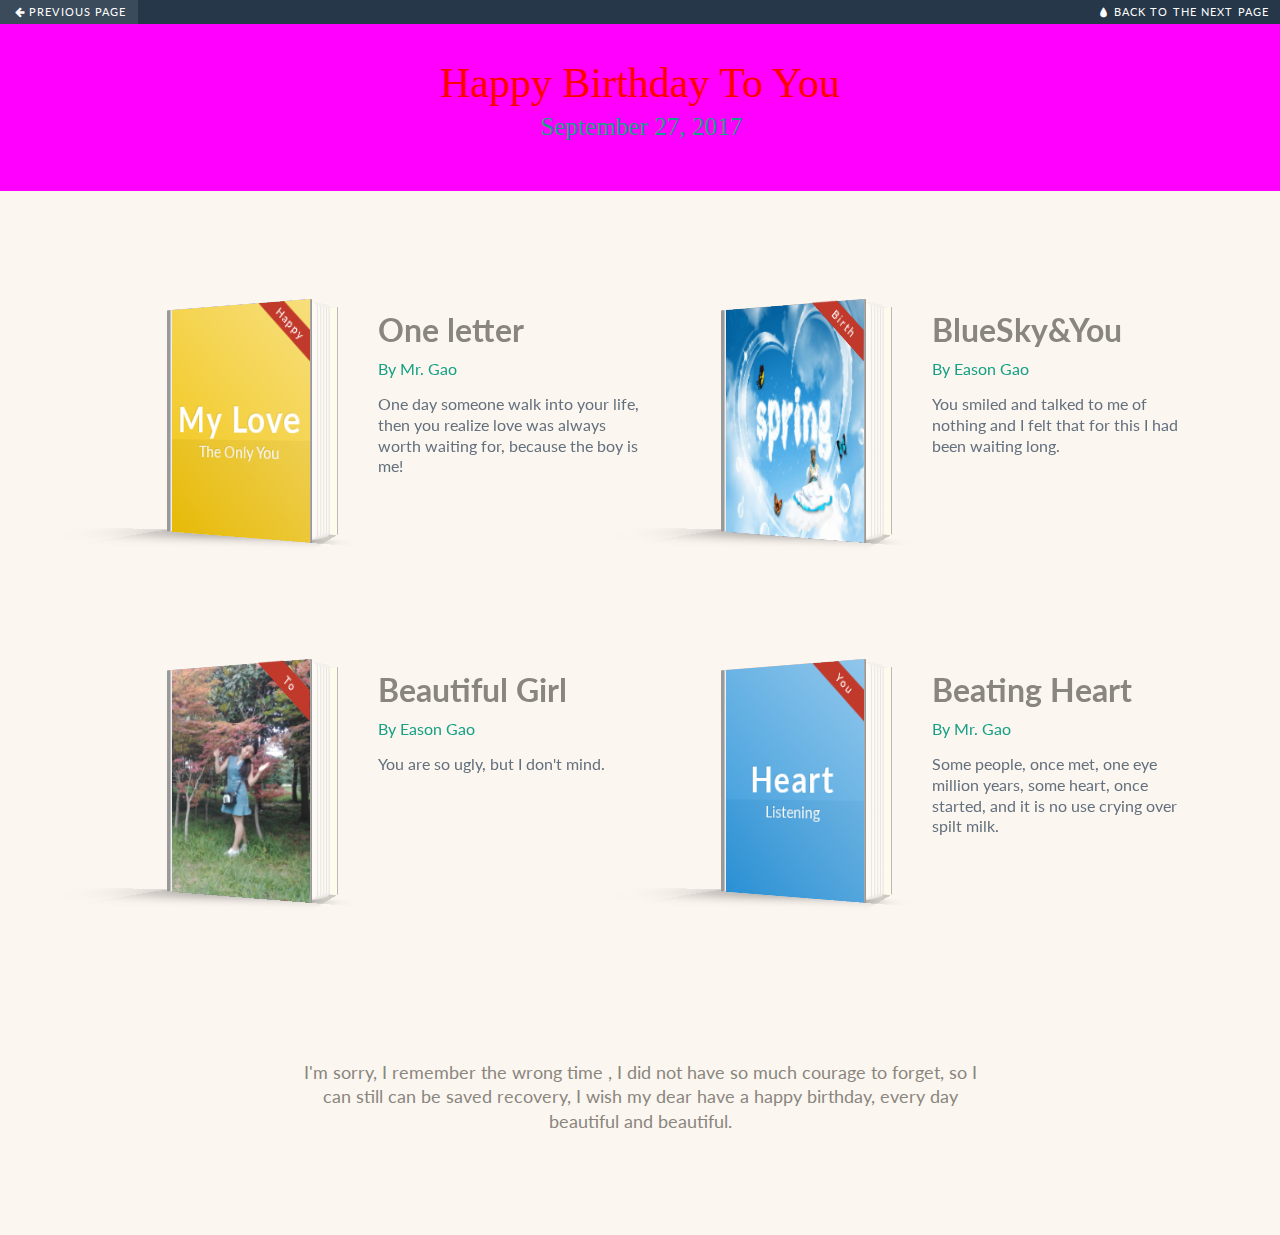
<file: src/main/webapp/AnimatedBooks/index.html>
<!DOCTYPE html>
<html lang="en" class="no-js">
	<head>
		<meta charset="UTF-8" />
		<meta http-equiv="X-UA-Compatible" content="IE=edge,chrome=1"> 
		<meta name="viewport" content="width=device-width, initial-scale=1.0"> 
		<title>Animated Books with CSS 3D Transforms - Demo 1</title>
		<meta name="description" content="Animated Books with CSS 3D Transforms" />
		<meta name="keywords" content="book, 3d, interactive, animated, 3d transform, css, web design" />
		<meta name="author" content="Marco Barría for Codrops" />
		<link rel="shortcut icon" href="../favicon.ico">
		<link rel="stylesheet" type="text/css" href="css/normalize.css" />
		<link rel="stylesheet" type="text/css" href="css/book.css" />
		<script src="js/modernizr.custom.js"></script>
		
		<link rel="stylesheet" type="text/css" href="../PseudoElementsAnimationsTransitions/css/default.css" />
		<link rel="stylesheet" type="text/css" href="../PseudoElementsAnimationsTransitions/css/style2.css" />
		<link rel="stylesheet" type="text/css" href="../PseudoElementsAnimationsTransitions/css/style.css" />
		<link rel="stylesheet" type="text/css" href="../PseudoElementsAnimationsTransitions/css/style3.css" />
		<link rel="stylesheet" type="text/css" href="../PseudoElementsAnimationsTransitions/css/style4.css" />
		<script src="../PseudoElementsAnimationsTransitions/js/modernizr.custom.js"></script>
		
		<link rel="stylesheet" type="text/css" href="css/demo.css" />
	</head>
	<script type="text/javascript">
	
	</script>
	<body>
		<div class="container">
			<!-- Top Navigation -->
			<div class="codrops-top clearfix">
				<a class="codrops-icon codrops-icon-prev" href="#"><span>Previous page</span></a>
				<span class="right"><a class="codrops-icon codrops-icon-drop" href="#"><span>Back to the next page</span></a></span>
			</div>
			<header>
				<h1 style="color:red;font-family: STXihei, 'Microsoft YaHei';">Happy Birthday To You<span>September 27, 2017</span></h1>	
			</header>
			<div class="component">

				<ul class="align">
					<li>
						<figure class='book'>

							<!-- Front -->

							<ul class='hardcover_front'>
								<li>
									<div class="coverDesign yellow">
										<span class="ribbon">Happy</span>
										<h1>My Love</h1>
										<p>The Only You</p> 
									</div>
								</li>
								<li class='page'><a class="btn" href="#">wont say...</a></li>
							</ul>

							<!-- Pages -->

							<ul class='page'>
								<li></li>
								<li>
									<div class="main clearfix" >
										<a  href="../AutomaticFigureNumbering/index.html">
											<div class="circle" style="width:80px;height:80px;position:relative;top:30px">
												<span style="color:gold;position:relative;top:30px">Enter</span>
											</div>
										</a>
									</div>
								</li>
								<li></li>
								<li></li>
								<li></li>
							</ul>

							<!-- Back -->

							<ul class='hardcover_back'>
								<li></li>
								<li></li>
							</ul>
							<ul class='book_spine'>
								<li></li>
								<li></li>
							</ul>
							<figcaption>
								<h1>One letter</h1>
								<span>By Mr. Gao</span>
								<p>One day someone walk into your life, then you realize love was always worth waiting for, because the boy is me!</p>
							</figcaption>
						</figure>
					</li>
					<li>
						<figure class='book'>

						<!-- Front -->

							<ul class='hardcover_front'>
								<li>
									<span class="ribbon">Birth</span>
									<img src="img/spring.png" alt="" width="100%" height="100%">
								</li>
								<li class='page'><a class="btn" href="#">I love You!</a></li>
							</ul>
						<!-- Pages -->

							<ul class='page'>
								<li></li>
								<li>
									<div class="main clearfix" >
										<a href="../YouTubeLeftSideMenu/index.html">
											<div class="drop" style="width:90px;height:90px;position:relative;top:30px">
											</div>
										</a>
									</div>
								</li>
								<li></li>
								<li></li>
								<li></li>
							</ul>

						<!-- Back -->

							<ul class='hardcover_back'>
								<li></li>
								<li></li>
							</ul>
							<ul class='book_spine'>
								<li></li>
								<li></li>
							</ul>
							<figcaption>
								<h1>BlueSky&You</h1>
								<span>By Eason Gao</span>
								<p>You smiled and talked to me of nothing and I felt that for this I had been waiting long.</p>
							</figcaption>
						</figure>
					</li>
					
					<li>
						<figure class='book'>

						<!-- Front -->

							<ul class='hardcover_front'>
								<!-- <li>
									<div class="coverDesign grey">
										<span class="ribbon">To</span>
										<h1>HTML5</h1>
										<p>CANVAS</p>
									</div>
								</li> -->
								<li>
									<span class="ribbon">To</span>
									<img src="img/p_si.jpg" alt="" width="100%" height="100%">
								</li>
								<li class='page'><a class="btn" href="#">I love You!</a></li>
							</ul>

						<!-- Pages -->

							<ul class='page'>
								<li></li>
								<li>
									<div class="main clearfix">
										<a href="../ResponsiveRetinaReadyMenu/index.html">
											<div class="loading" style="width:50px;height:50px;position:relative;top:-30px"></div>
										</a>
									</div>
								</li>
								<li></li>
								<li></li>
								<li></li>
							</ul>

						<!-- Back -->

							<ul class='hardcover_back'>
								<li></li>
								<li></li>
							</ul>
							<ul class='book_spine'>
								<li></li>
								<li></li>
							</ul>
							<figcaption>
								<h1>Beautiful Girl</h1>
								<span>By Eason Gao</span>
								<p>You are so ugly, but I don't mind.</p>
							</figcaption>
						</figure>
					</li>
					<li>
						<figure class='book'>

							<!-- Front -->

							<ul class='hardcover_front'>
								<li>
									<div class="coverDesign blue">
										<span class="ribbon">You</span>
										<h1>Heart</h1>
										<p>Listening</p>
									</div>
								</li>
								<li class='page'><a class="btn" href="#">Beating Heart</a></li>
							</ul>

							<!-- Pages -->

							<ul class='page'>
								<li></li>
								<li>
									<div class="main clearfix">
										<a href="../InteractiveParticlesSlideshow/index.html">
											<div class="pojoro" style="position:relative;top:-20px">&#9679;</div>
										</a>
									</div>
								</li>
								<li></li>
								<li></li>
								<li></li>
							</ul>

							<!-- Back -->

							<ul class='hardcover_back'>
								<li></li>
								<li></li>
							</ul>
							<ul class='book_spine'>
								<li></li>
								<li></li>
							</ul>
							<figcaption>
								<h1>Beating Heart</h1>
								<span>By Mr. Gao</span>
								<p>Some people, once met, one eye million years, some heart, once started, and it is no use crying over spilt milk.</p>
							</figcaption>
						</figure>
					</li>
				</ul>
				<p class="note">I'm sorry, I remember the wrong time , I did not have so much courage to forget, so I can still can be saved recovery, I wish my dear have a happy birthday, every day beautiful and beautiful.</p>
			</div>
		</div><!-- /container -->
	</body>
</html>
</file>
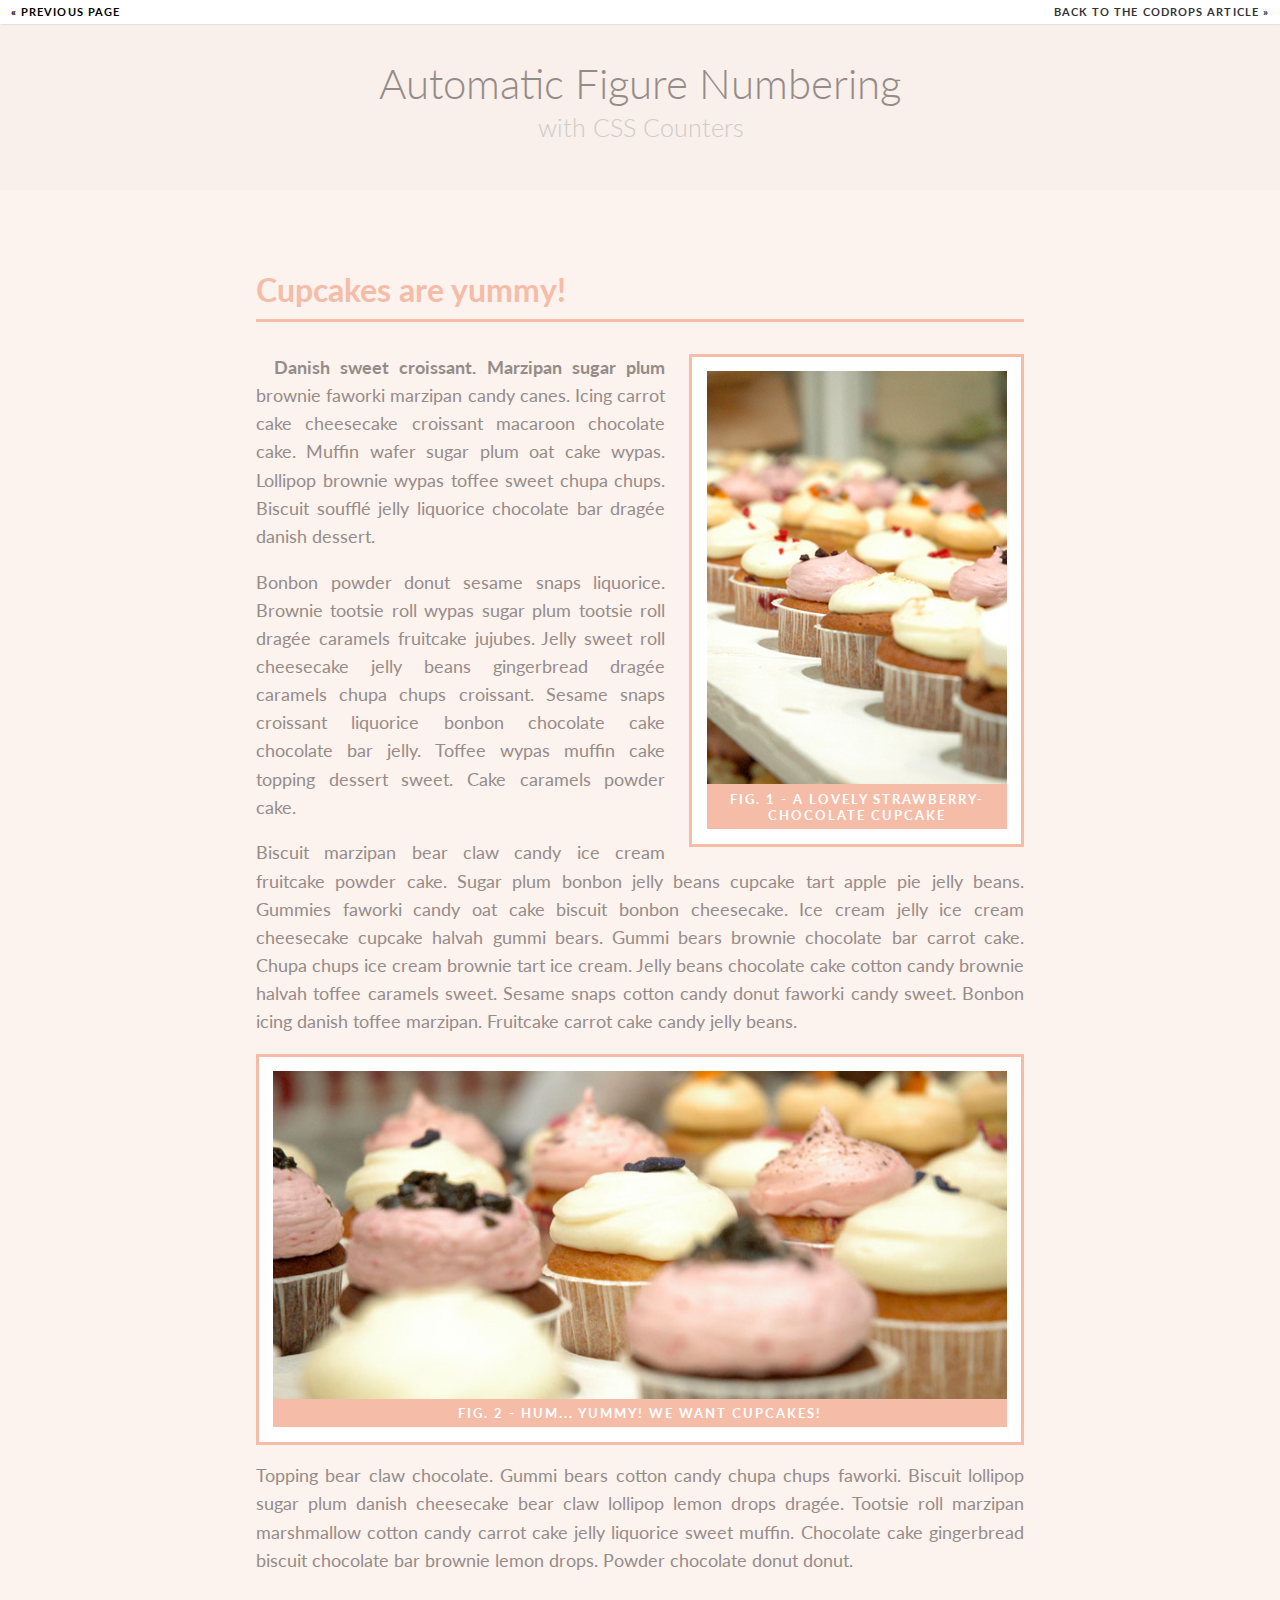
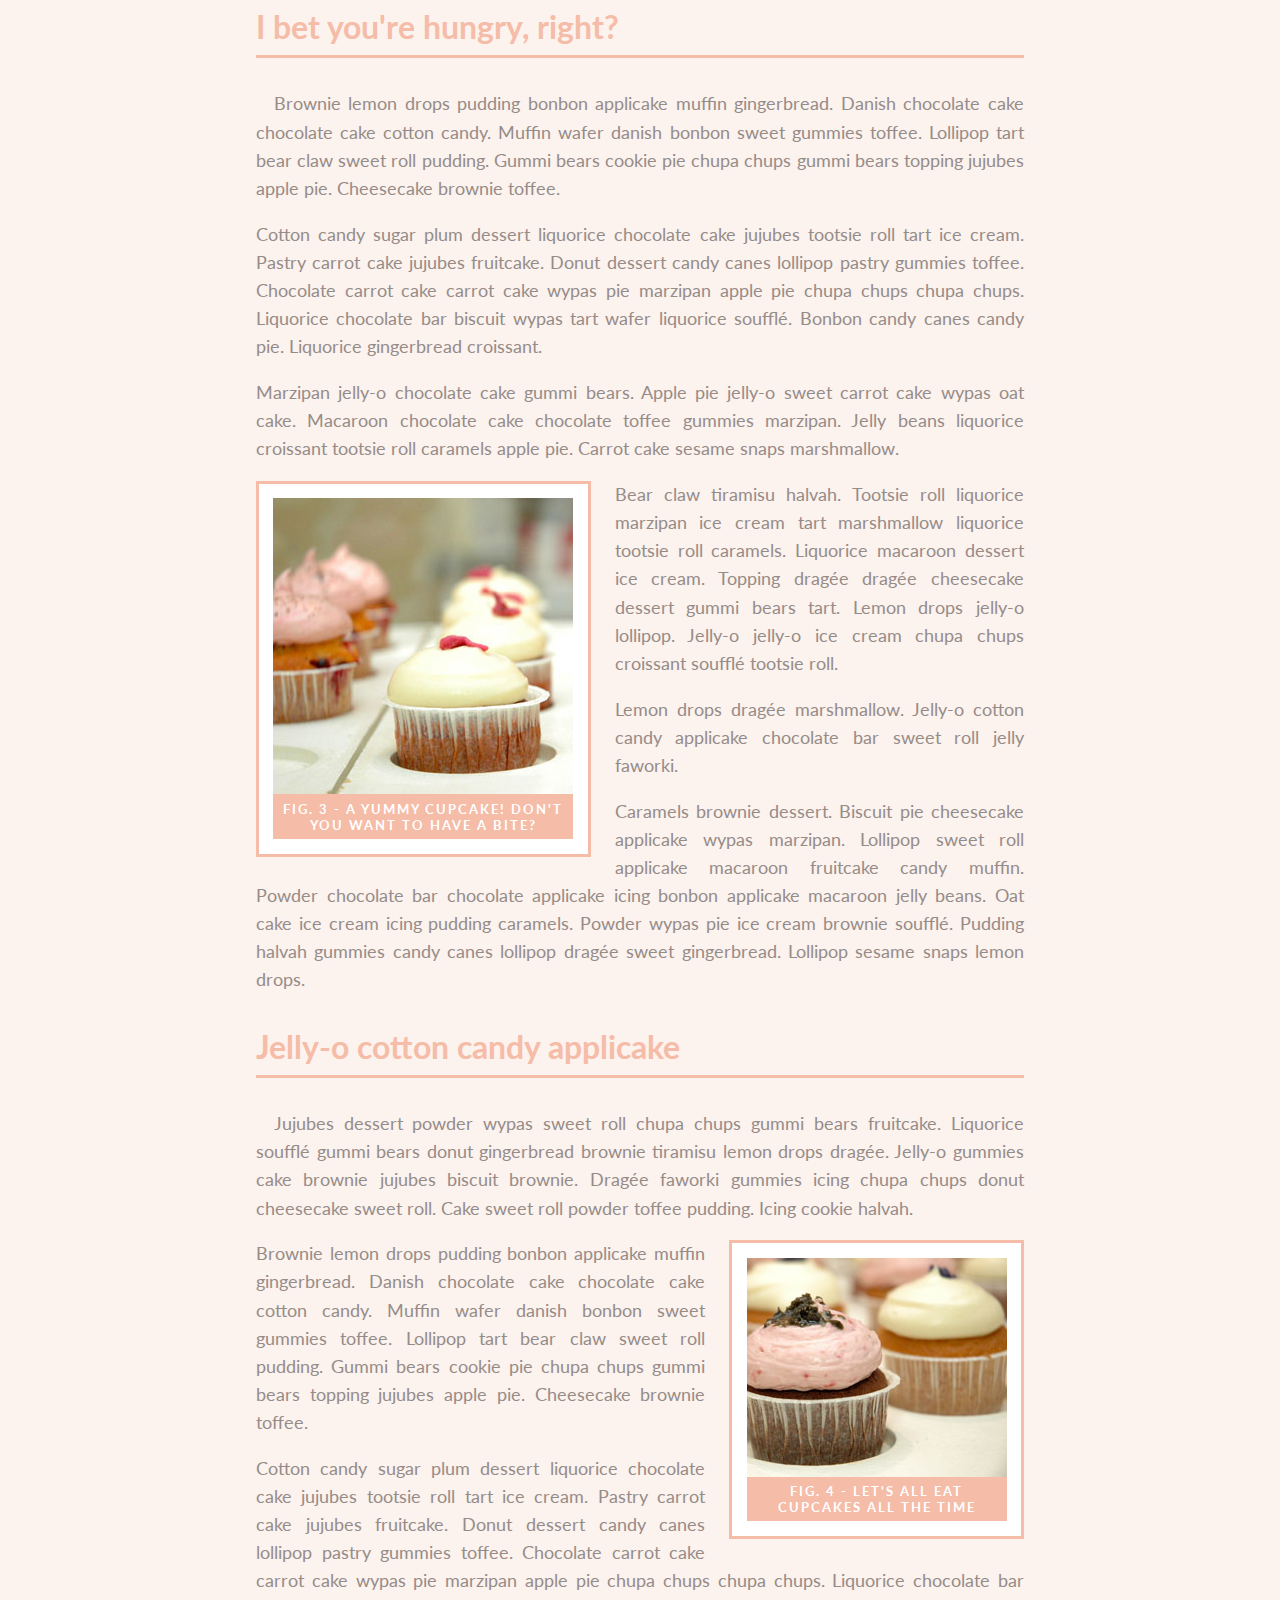
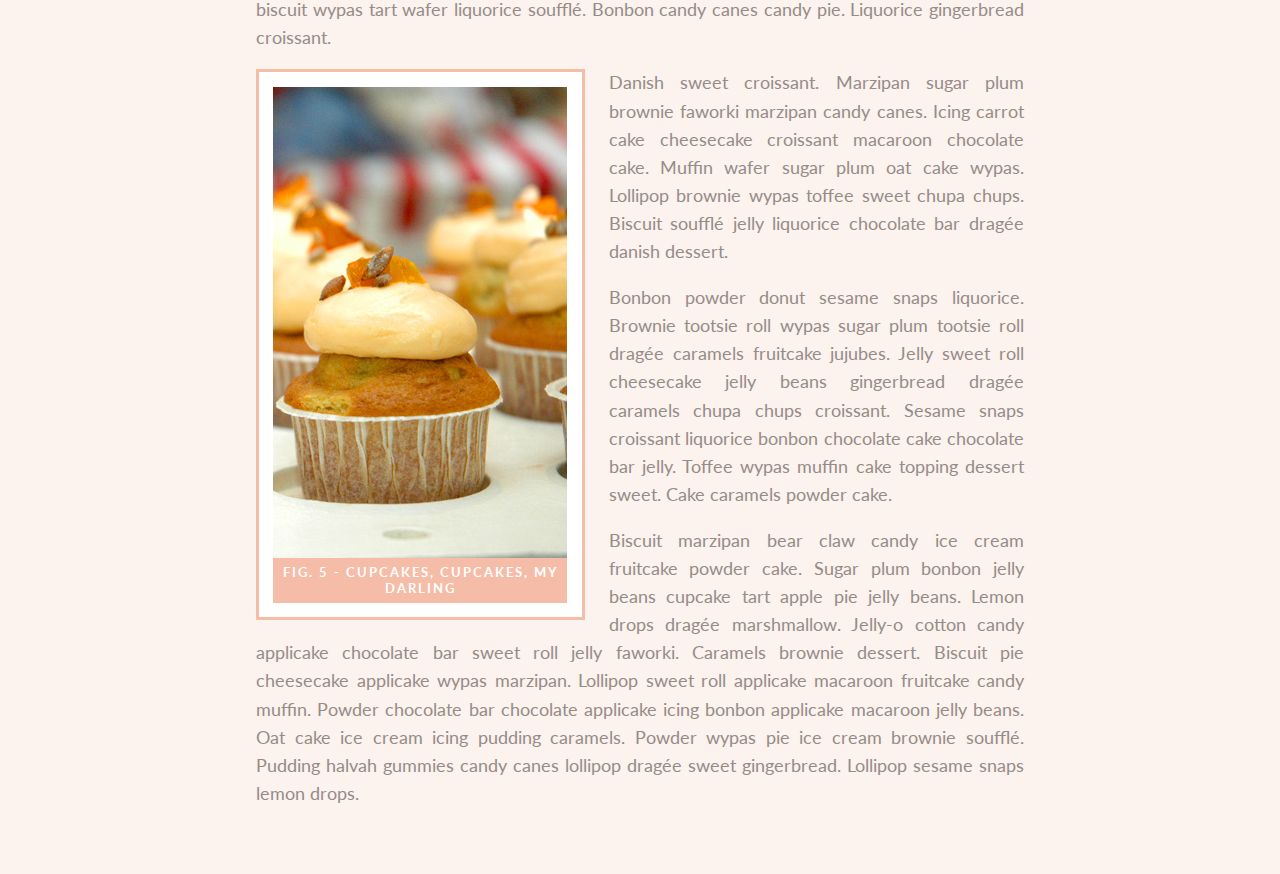
<file: src/main/webapp/AutomaticFigureNumbering/index.html>
<!DOCTYPE html>
<html lang="en" class="no-js">
	<head>
		<meta charset="UTF-8" />
		<meta http-equiv="X-UA-Compatible" content="IE=edge,chrome=1"> 
		<meta name="viewport" content="width=device-width, initial-scale=1.0"> 
		<title>Automatic Figure Numbering with CSS Counters</title>
		<meta name="description" content="Automatic Figure Numbering with CSS Counters" />
		<meta name="keywords" content="css3, figures, css counters, automatic numbering, tutorial" />
		<meta name="author" content="Codrops" />
		<link rel="shortcut icon" href="../favicon.ico"> 
		<link rel="stylesheet" type="text/css" href="css/default.css" />
		<link rel="stylesheet" type="text/css" href="css/component.css" />
		<script src="js/modernizr.custom.js"></script>
		<script type="text/javascript">
		var _gaq = _gaq || [];
		_gaq.push(['_setAccount', 'UA-7243260-2']);
		_gaq.push(['_trackPageview']);
		(function() {
		var ga = document.createElement('script'); ga.type = 'text/javascript'; ga.async = true;
		ga.src = ('https:' == document.location.protocol ? 'https://ssl' : 'http://www') + '.google-analytics.com/ga.js';
		var s = document.getElementsByTagName('script')[0]; s.parentNode.insertBefore(ga, s);
		})();
		</script>
	</head>
	<body>
		<div class="container">	
			<!-- Codrops top bar -->
			<div class="codrops-top clearfix">
				<a href="#"><strong>&laquo; Previous Page</strong></a>
				<span class="right">
					<a href="#"><strong>Back to the Codrops Article &raquo;</strong></a>
				</span>
			</div><!--/ Codrops top bar -->
			<header>
				<h1>Automatic Figure Numbering <span>with CSS Counters</span></h1>	
			</header>
			<div class="main clearfix">
				<article class="article">
					<h2>Cupcakes are yummy!</h2>
					<figure class="figure figure-right">
						<img src="images/1.jpg" />
					  	<figcaption>A lovely strawberry-chocolate cupcake</figcaption>
					</figure>
					<p>Danish sweet croissant. Marzipan sugar plum brownie faworki marzipan candy canes. Icing carrot cake cheesecake croissant macaroon chocolate cake. Muffin wafer sugar plum oat cake wypas. Lollipop brownie wypas toffee sweet chupa chups. Biscuit soufflé jelly liquorice chocolate bar dragée danish dessert.</p>
					<p>Bonbon powder donut sesame snaps liquorice. Brownie tootsie roll wypas sugar plum tootsie roll dragée caramels fruitcake jujubes. Jelly sweet roll cheesecake jelly beans gingerbread dragée caramels chupa chups croissant. Sesame snaps croissant liquorice bonbon chocolate cake chocolate bar jelly. Toffee wypas muffin cake topping dessert sweet. Cake caramels powder cake.</p>
					<p>Biscuit marzipan bear claw candy ice cream fruitcake powder cake. Sugar plum bonbon jelly beans cupcake tart apple pie jelly beans. Gummies faworki candy oat cake biscuit bonbon cheesecake. Ice cream jelly ice cream cheesecake cupcake halvah gummi bears. Gummi bears brownie chocolate bar carrot cake. Chupa chups ice cream brownie tart ice cream. Jelly beans chocolate cake cotton candy brownie halvah toffee caramels sweet. Sesame snaps cotton candy donut faworki candy sweet. Bonbon icing danish toffee marzipan. Fruitcake carrot cake candy jelly beans. </p>
					<figure class="figure">
						<img src="images/2.jpg"/>
					  	<figcaption>Hum... yummy! We want cupcakes!</figcaption>
					</figure>
					<p>Topping bear claw chocolate. Gummi bears cotton candy chupa chups faworki. Biscuit lollipop sugar plum danish cheesecake bear claw lollipop lemon drops dragée. Tootsie roll marzipan marshmallow cotton candy carrot cake jelly liquorice sweet muffin. Chocolate cake gingerbread biscuit chocolate bar brownie lemon drops. Powder chocolate donut donut.</p>
					<h2>I bet you're hungry, right?</h2>
					<p>Brownie lemon drops pudding bonbon applicake muffin gingerbread. Danish chocolate cake chocolate cake cotton candy. Muffin wafer danish bonbon sweet gummies toffee. Lollipop tart bear claw sweet roll pudding. Gummi bears cookie pie chupa chups gummi bears topping jujubes apple pie. Cheesecake brownie toffee.</p>
					<p>Cotton candy sugar plum dessert liquorice chocolate cake jujubes tootsie roll tart ice cream. Pastry carrot cake jujubes fruitcake. Donut dessert candy canes lollipop pastry gummies toffee. Chocolate carrot cake carrot cake wypas pie marzipan apple pie chupa chups chupa chups. Liquorice chocolate bar biscuit wypas tart wafer liquorice soufflé. Bonbon candy canes candy pie. Liquorice gingerbread croissant.</p>
					<p>Marzipan jelly-o chocolate cake gummi bears. Apple pie jelly-o sweet carrot cake wypas oat cake. Macaroon chocolate cake chocolate toffee gummies marzipan. Jelly beans liquorice croissant tootsie roll caramels apple pie. Carrot cake sesame snaps marshmallow.</p>
					<figure class="figure figure-left">
						<img src="images/3.jpg"/>
					  	<figcaption>A yummy cupcake! Don't you want to have a bite?</figcaption>
					</figure>
					<p>Bear claw tiramisu halvah. Tootsie roll liquorice marzipan ice cream tart marshmallow liquorice tootsie roll caramels. Liquorice macaroon dessert ice cream. Topping dragée dragée cheesecake dessert gummi bears tart. Lemon drops jelly-o lollipop. Jelly-o jelly-o ice cream chupa chups croissant soufflé tootsie roll. </p>
					<p>Lemon drops dragée marshmallow. Jelly-o cotton candy applicake chocolate bar sweet roll jelly faworki.</p>
					<p>Caramels brownie dessert. Biscuit pie cheesecake applicake wypas marzipan. Lollipop sweet roll applicake macaroon fruitcake candy muffin. Powder chocolate bar chocolate applicake icing bonbon applicake macaroon jelly beans. Oat cake ice cream icing pudding caramels. Powder wypas pie ice cream brownie soufflé. Pudding halvah gummies candy canes lollipop dragée sweet gingerbread. Lollipop sesame snaps lemon drops.</p>
					<h2>Jelly-o cotton candy applicake</h2>
					<p> Jujubes dessert powder wypas sweet roll chupa chups gummi bears fruitcake. Liquorice soufflé gummi bears donut gingerbread brownie tiramisu lemon drops dragée. Jelly-o gummies cake brownie jujubes biscuit brownie. Dragée faworki gummies icing chupa chups donut cheesecake sweet roll. Cake sweet roll powder toffee pudding. Icing cookie halvah.</p>
					<figure class="figure figure-right">
						<img src="images/4.jpg"/>
					  	<figcaption>Let's all eat cupcakes all the time</figcaption>
					</figure>
					<p>Brownie lemon drops pudding bonbon applicake muffin gingerbread. Danish chocolate cake chocolate cake cotton candy. Muffin wafer danish bonbon sweet gummies toffee. Lollipop tart bear claw sweet roll pudding. Gummi bears cookie pie chupa chups gummi bears topping jujubes apple pie. Cheesecake brownie toffee.</p>
					<p>Cotton candy sugar plum dessert liquorice chocolate cake jujubes tootsie roll tart ice cream. Pastry carrot cake jujubes fruitcake. Donut dessert candy canes lollipop pastry gummies toffee. Chocolate carrot cake carrot cake wypas pie marzipan apple pie chupa chups chupa chups. Liquorice chocolate bar biscuit wypas tart wafer liquorice soufflé. Bonbon candy canes candy pie. Liquorice gingerbread croissant.</p>
					<figure class="figure figure-left">
						<img src="images/5.jpg"/>
					  	<figcaption>Cupcakes, cupcakes, my darling</figcaption>
					</figure>
					<p>Danish sweet croissant. Marzipan sugar plum brownie faworki marzipan candy canes. Icing carrot cake cheesecake croissant macaroon chocolate cake. Muffin wafer sugar plum oat cake wypas. Lollipop brownie wypas toffee sweet chupa chups. Biscuit soufflé jelly liquorice chocolate bar dragée danish dessert.</p>
					<p>Bonbon powder donut sesame snaps liquorice. Brownie tootsie roll wypas sugar plum tootsie roll dragée caramels fruitcake jujubes. Jelly sweet roll cheesecake jelly beans gingerbread dragée caramels chupa chups croissant. Sesame snaps croissant liquorice bonbon chocolate cake chocolate bar jelly. Toffee wypas muffin cake topping dessert sweet. Cake caramels powder cake.</p>
					<p>Biscuit marzipan bear claw candy ice cream fruitcake powder cake. Sugar plum bonbon jelly beans cupcake tart apple pie jelly beans. Lemon drops dragée marshmallow. Jelly-o cotton candy applicake chocolate bar sweet roll jelly faworki. Caramels brownie dessert. Biscuit pie cheesecake applicake wypas marzipan. Lollipop sweet roll applicake macaroon fruitcake candy muffin. Powder chocolate bar chocolate applicake icing bonbon applicake macaroon jelly beans. Oat cake ice cream icing pudding caramels. Powder wypas pie ice cream brownie soufflé. Pudding halvah gummies candy canes lollipop dragée sweet gingerbread. Lollipop sesame snaps lemon drops.</p>
				</article>
			</div>
		</div><!-- /container -->
		<script src="//tympanus.net/codrops/adpacks/demoad.js"></script>
	</body>
</html>
</file>
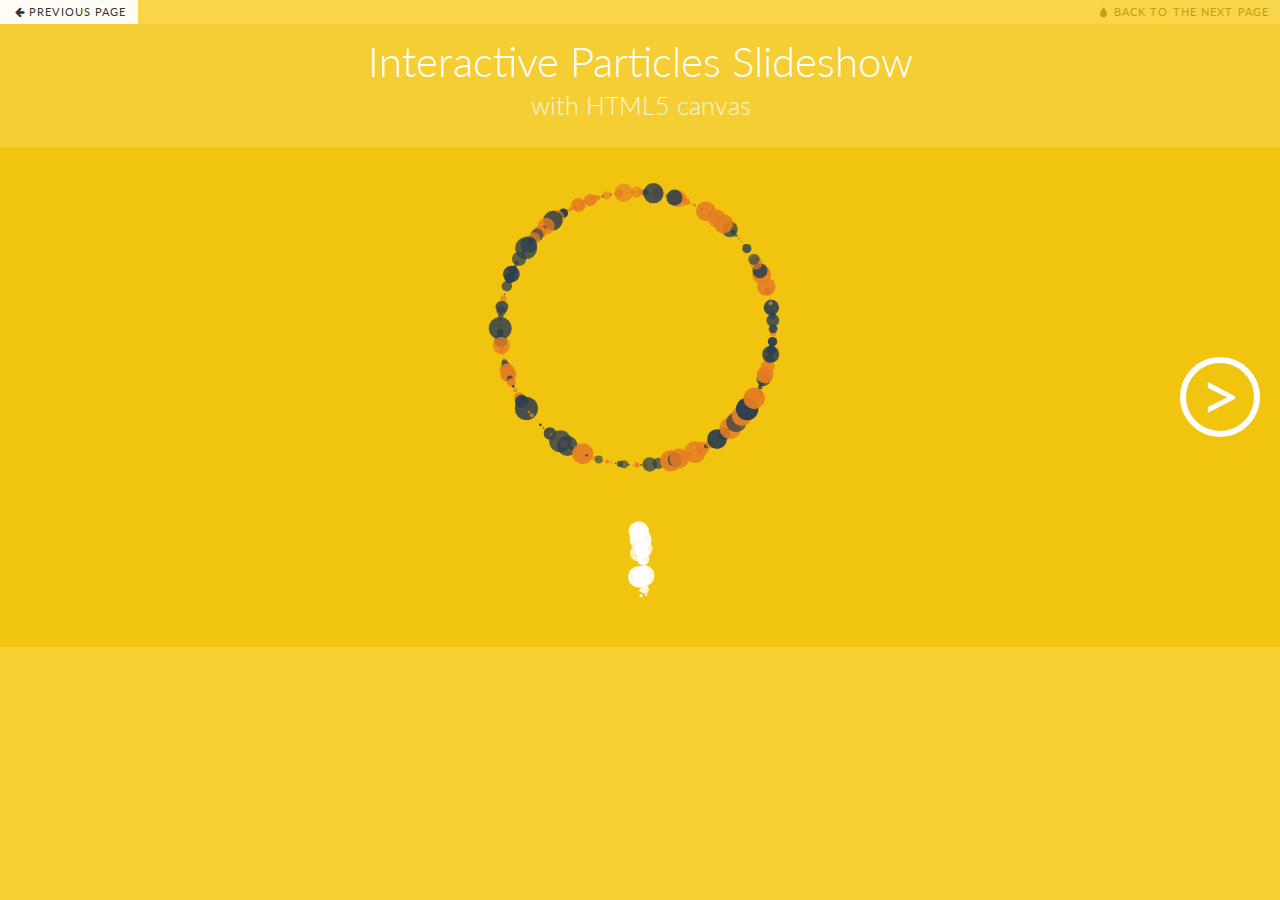
<file: src/main/webapp/InteractiveParticlesSlideshow/index.html>
<!DOCTYPE html>
<html lang="en" class="no-js">
	<head>
		<meta charset="UTF-8" />
		<meta http-equiv="X-UA-Compatible" content="IE=edge,chrome=1"> 
		<meta name="viewport" content="width=device-width, initial-scale=1.0"> 
		<title>Interactive Particles Slideshow</title>
		<meta name="description" content="Interactive Particles Slideshow Experiment with HTML5 Canvas" />
		<meta name="keywords" content="html5, canvas, slideshow, interactive, particles, web development" />
		<meta name="author" content="Francesco Trillini for Codrops" />
		<link rel="shortcut icon" href="../favicon.ico"> 
		<link rel="stylesheet" type="text/css" href="css/default.css" />
		<link rel="stylesheet" type="text/css" href="css/component.css" />
		<script src="js/modernizr.custom.js"></script>
	</head>
	<body>
		<div class="container">
			<!-- Top Navigation -->
			<div class="codrops-top clearfix">
				<a class="codrops-icon codrops-icon-prev" href="#"><span>Previous page</span></a>
				<span class="right"><a class="codrops-icon codrops-icon-drop" href="#"><span>Back to the next page</span></a></span>
			</div>
			<header>
				<h1>Interactive Particles Slideshow <span>with HTML5 canvas</span></h1>	
			</header>
			<div class="ip-slideshow-wrapper">
				<nav>
					<span class="ip-nav-left"></span>
					<span class="ip-nav-right"></span>
				</nav>
				<div class="ip-slideshow"></div>
			</div>
		</div><!-- /container -->
		<script src="js/particlesSlideshow.js"></script>
	</body>
</html>
</file>
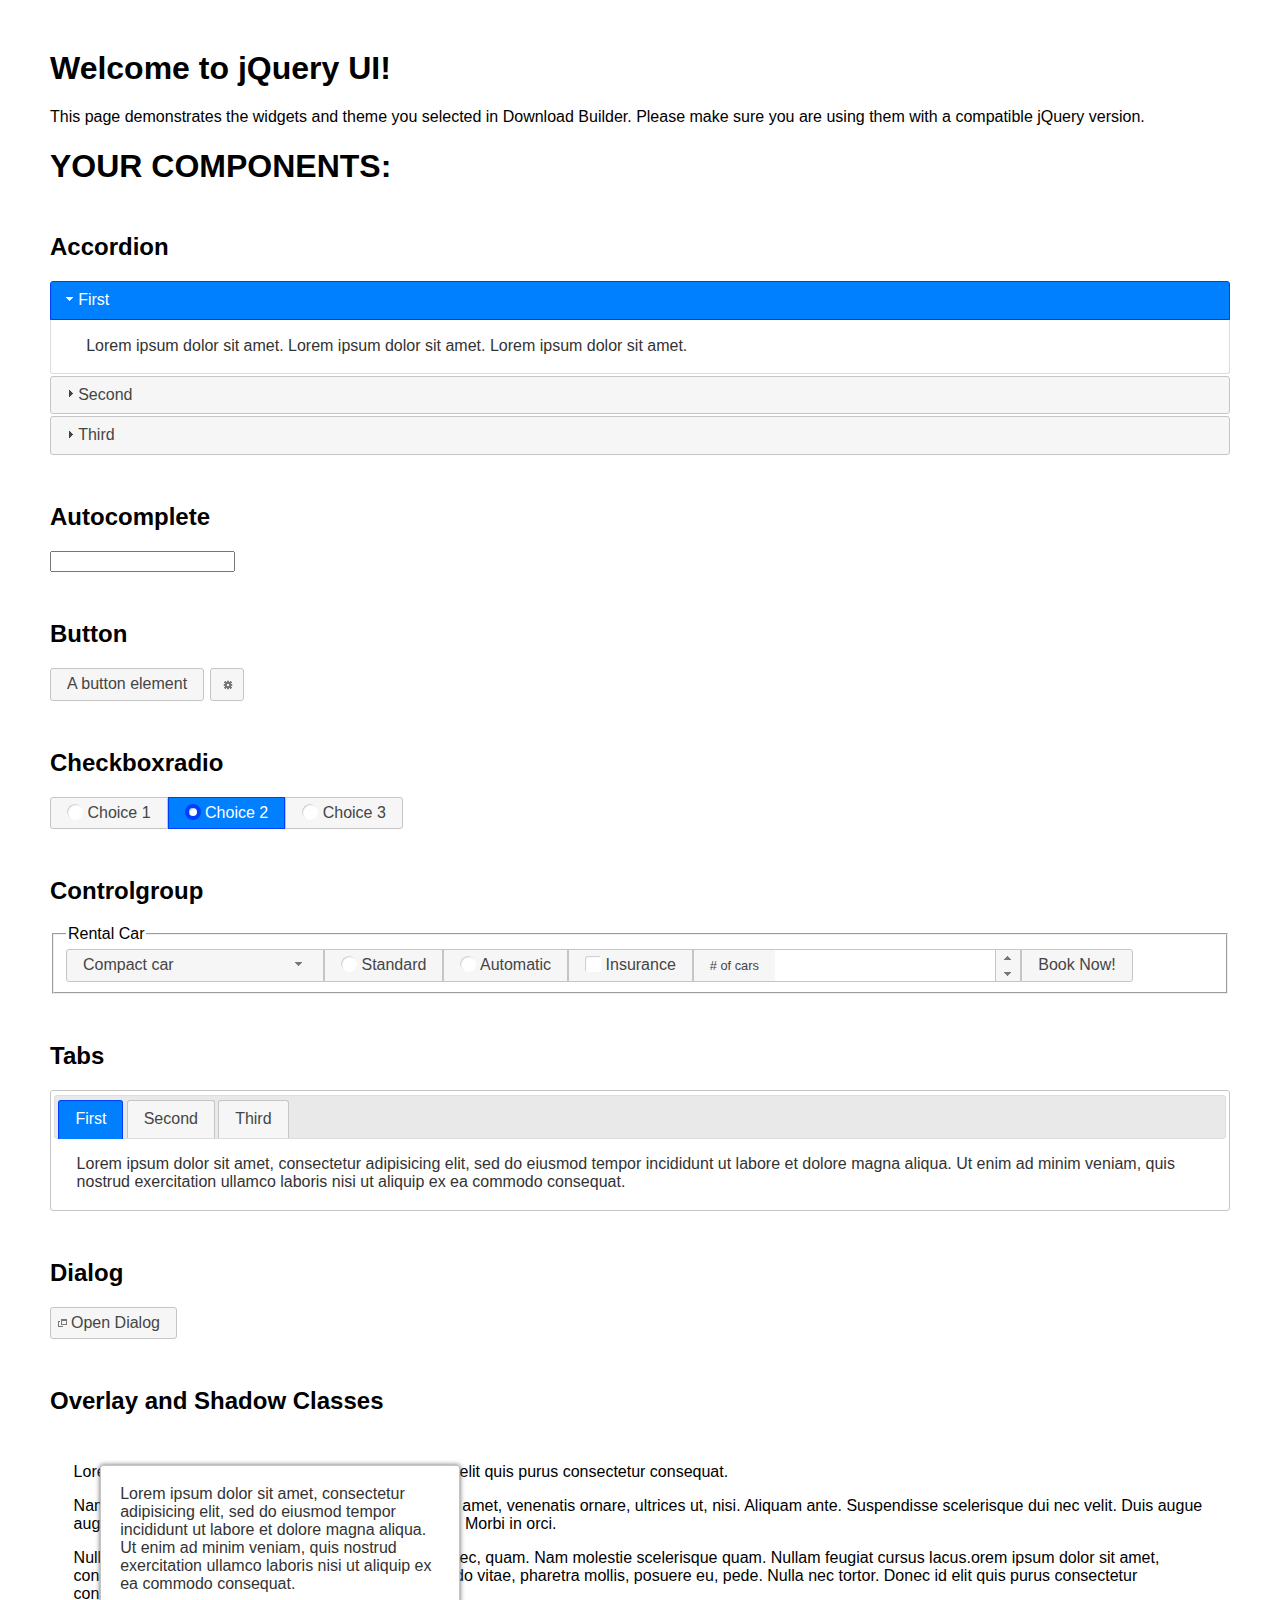
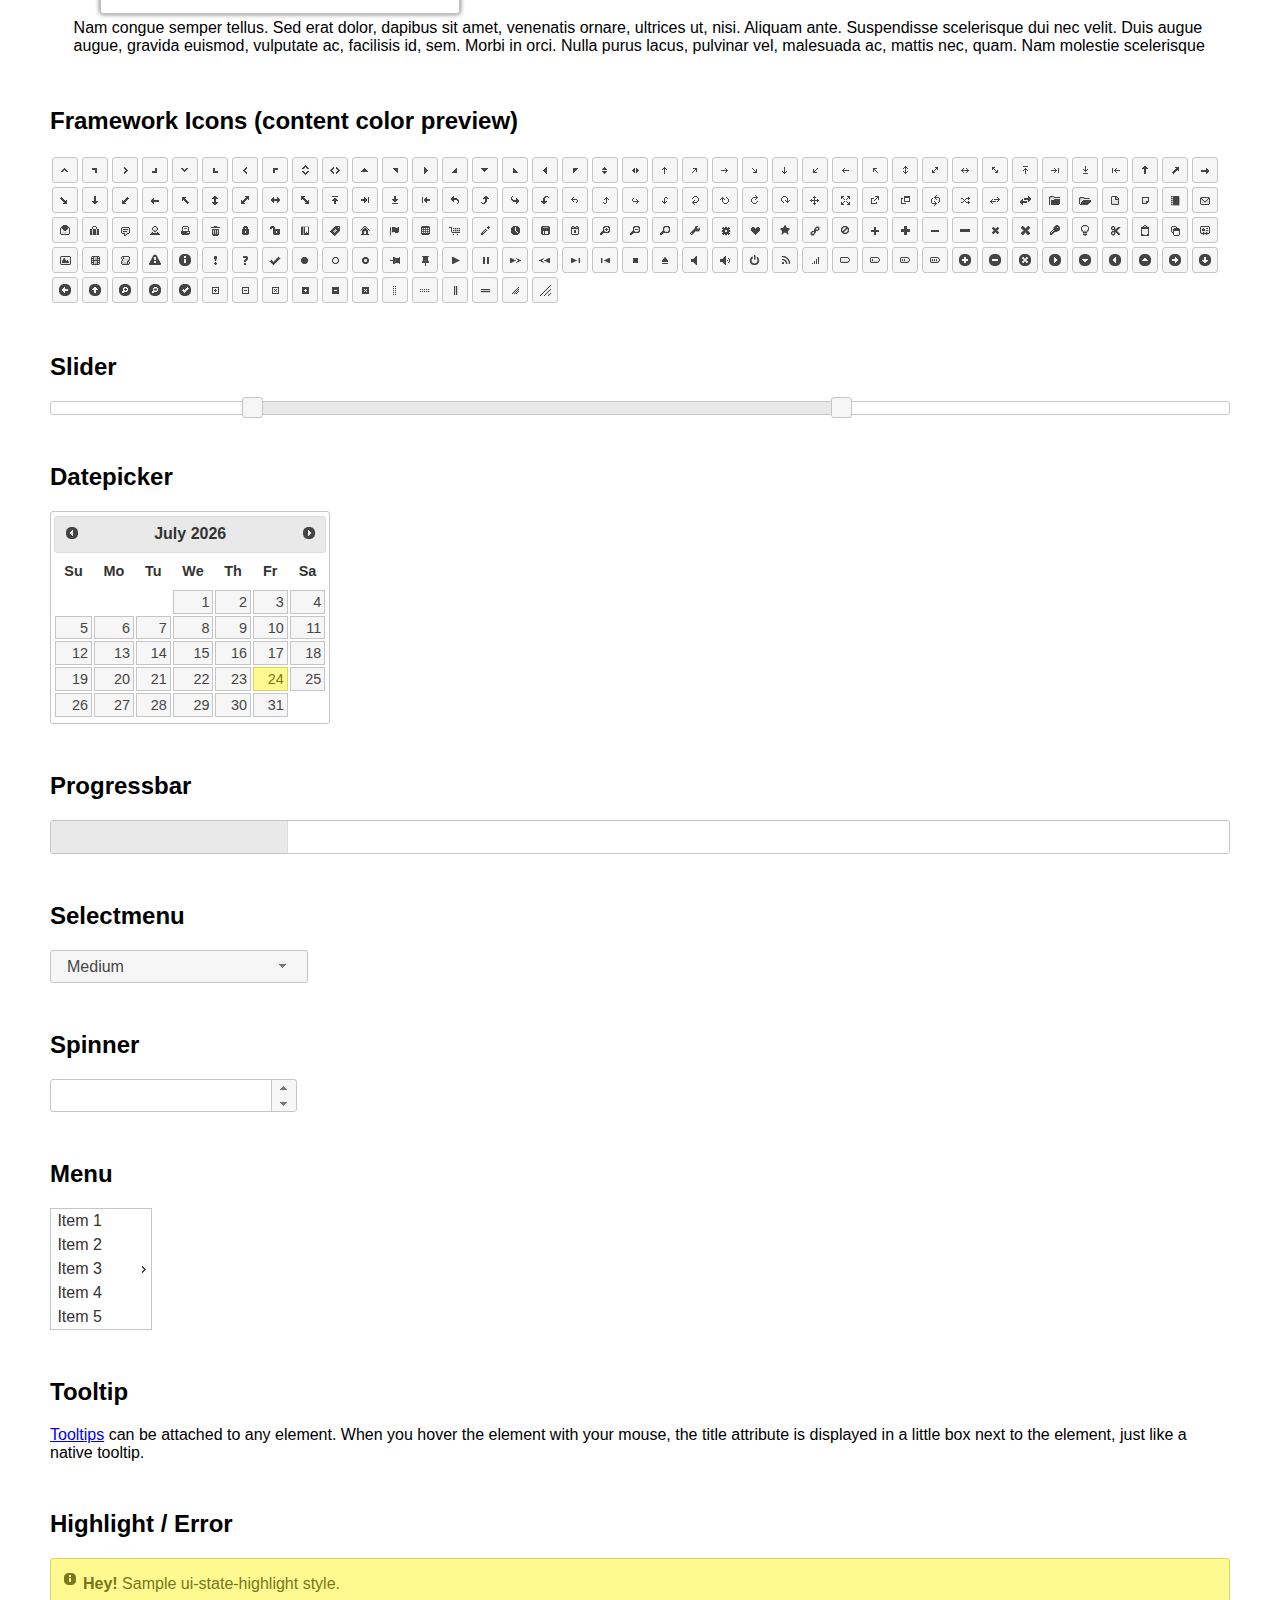
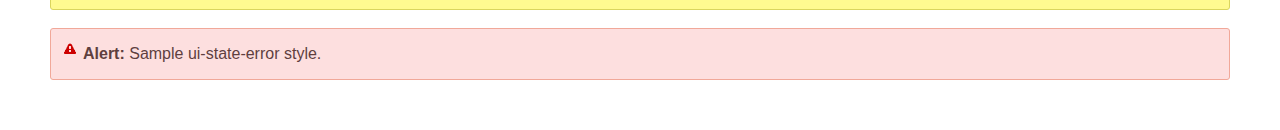
<file: src/main/webapp/jquery-ui-1.12.1/index.html>
<!doctype html>
<html lang="us">
<head>
	<meta charset="utf-8">
	<title>jQuery UI Example Page</title>
	<link href="jquery-ui.css" rel="stylesheet">
	<style>
	body{
		font-family: "Trebuchet MS", sans-serif;
		margin: 50px;
	}
	.demoHeaders {
		margin-top: 2em;
	}
	#dialog-link {
		padding: .4em 1em .4em 20px;
		text-decoration: none;
		position: relative;
	}
	#dialog-link span.ui-icon {
		margin: 0 5px 0 0;
		position: absolute;
		left: .2em;
		top: 50%;
		margin-top: -8px;
	}
	#icons {
		margin: 0;
		padding: 0;
	}
	#icons li {
		margin: 2px;
		position: relative;
		padding: 4px 0;
		cursor: pointer;
		float: left;
		list-style: none;
	}
	#icons span.ui-icon {
		float: left;
		margin: 0 4px;
	}
	.fakewindowcontain .ui-widget-overlay {
		position: absolute;
	}
	select {
		width: 200px;
	}
	</style>
</head>
<body>

<h1>Welcome to jQuery UI!</h1>

<div class="ui-widget">
	<p>This page demonstrates the widgets and theme you selected in Download Builder. Please make sure you are using them with a compatible jQuery version.</p>
</div>

<h1>YOUR COMPONENTS:</h1>


<!-- Accordion -->
<h2 class="demoHeaders">Accordion</h2>
<div id="accordion">
	<h3>First</h3>
	<div>Lorem ipsum dolor sit amet. Lorem ipsum dolor sit amet. Lorem ipsum dolor sit amet.</div>
	<h3>Second</h3>
	<div>Phasellus mattis tincidunt nibh.</div>
	<h3>Third</h3>
	<div>Nam dui erat, auctor a, dignissim quis.</div>
</div>



<!-- Autocomplete -->
<h2 class="demoHeaders">Autocomplete</h2>
<div>
	<input id="autocomplete" title="type &quot;a&quot;">
</div>



<!-- Button -->
<h2 class="demoHeaders">Button</h2>
<button id="button">A button element</button>
<button id="button-icon">An icon-only button</button>



<!-- Checkboxradio -->
<h2 class="demoHeaders">Checkboxradio</h2>
<form style="margin-top: 1em;">
	<div id="radioset">
		<input type="radio" id="radio1" name="radio"><label for="radio1">Choice 1</label>
		<input type="radio" id="radio2" name="radio" checked="checked"><label for="radio2">Choice 2</label>
		<input type="radio" id="radio3" name="radio"><label for="radio3">Choice 3</label>
	</div>
</form>



<!-- Controlgroup -->
<h2 class="demoHeaders">Controlgroup</h2>
<fieldset>
	<legend>Rental Car</legend>
	<div id="controlgroup">
		<select id="car-type">
			<option>Compact car</option>
			<option>Midsize car</option>
			<option>Full size car</option>
			<option>SUV</option>
			<option>Luxury</option>
			<option>Truck</option>
			<option>Van</option>
		</select>
		<label for="transmission-standard">Standard</label>
		<input type="radio" name="transmission" id="transmission-standard">
		<label for="transmission-automatic">Automatic</label>
		<input type="radio" name="transmission" id="transmission-automatic">
		<label for="insurance">Insurance</label>
		<input type="checkbox" name="insurance" id="insurance">
		<label for="horizontal-spinner" class="ui-controlgroup-label"># of cars</label>
		<input id="horizontal-spinner" class="ui-spinner-input">
		<button>Book Now!</button>
	</div>
</fieldset>



<!-- Tabs -->
<h2 class="demoHeaders">Tabs</h2>
<div id="tabs">
	<ul>
		<li><a href="#tabs-1">First</a></li>
		<li><a href="#tabs-2">Second</a></li>
		<li><a href="#tabs-3">Third</a></li>
	</ul>
	<div id="tabs-1">Lorem ipsum dolor sit amet, consectetur adipisicing elit, sed do eiusmod tempor incididunt ut labore et dolore magna aliqua. Ut enim ad minim veniam, quis nostrud exercitation ullamco laboris nisi ut aliquip ex ea commodo consequat.</div>
	<div id="tabs-2">Phasellus mattis tincidunt nibh. Cras orci urna, blandit id, pretium vel, aliquet ornare, felis. Maecenas scelerisque sem non nisl. Fusce sed lorem in enim dictum bibendum.</div>
	<div id="tabs-3">Nam dui erat, auctor a, dignissim quis, sollicitudin eu, felis. Pellentesque nisi urna, interdum eget, sagittis et, consequat vestibulum, lacus. Mauris porttitor ullamcorper augue.</div>
</div>



<h2 class="demoHeaders">Dialog</h2>
<p>
	<button id="dialog-link" class="ui-button ui-corner-all ui-widget">
		<span class="ui-icon ui-icon-newwin"></span>Open Dialog
	</button>
</p>

<h2 class="demoHeaders">Overlay and Shadow Classes</h2>
<div style="position: relative; width: 96%; height: 200px; padding:1% 2%; overflow:hidden;" class="fakewindowcontain">
	<p>Lorem ipsum dolor sit amet,  Nulla nec tortor. Donec id elit quis purus consectetur consequat. </p><p>Nam congue semper tellus. Sed erat dolor, dapibus sit amet, venenatis ornare, ultrices ut, nisi. Aliquam ante. Suspendisse scelerisque dui nec velit. Duis augue augue, gravida euismod, vulputate ac, facilisis id, sem. Morbi in orci. </p><p>Nulla purus lacus, pulvinar vel, malesuada ac, mattis nec, quam. Nam molestie scelerisque quam. Nullam feugiat cursus lacus.orem ipsum dolor sit amet, consectetur adipiscing elit. Donec libero risus, commodo vitae, pharetra mollis, posuere eu, pede. Nulla nec tortor. Donec id elit quis purus consectetur consequat. </p><p>Nam congue semper tellus. Sed erat dolor, dapibus sit amet, venenatis ornare, ultrices ut, nisi. Aliquam ante. Suspendisse scelerisque dui nec velit. Duis augue augue, gravida euismod, vulputate ac, facilisis id, sem. Morbi in orci. Nulla purus lacus, pulvinar vel, malesuada ac, mattis nec, quam. Nam molestie scelerisque quam. </p><p>Nullam feugiat cursus lacus.orem ipsum dolor sit amet, consectetur adipiscing elit. Donec libero risus, commodo vitae, pharetra mollis, posuere eu, pede. Nulla nec tortor. Donec id elit quis purus consectetur consequat. Nam congue semper tellus. Sed erat dolor, dapibus sit amet, venenatis ornare, ultrices ut, nisi. Aliquam ante. </p><p>Suspendisse scelerisque dui nec velit. Duis augue augue, gravida euismod, vulputate ac, facilisis id, sem. Morbi in orci. Nulla purus lacus, pulvinar vel, malesuada ac, mattis nec, quam. Nam molestie scelerisque quam. Nullam feugiat cursus lacus.orem ipsum dolor sit amet, consectetur adipiscing elit. Donec libero risus, commodo vitae, pharetra mollis, posuere eu, pede. Nulla nec tortor. Donec id elit quis purus consectetur consequat. Nam congue semper tellus. Sed erat dolor, dapibus sit amet, venenatis ornare, ultrices ut, nisi. </p>

	<!-- ui-dialog -->
	<div class="ui-widget-overlay ui-front"></div>
	<div style="position: absolute; width: 320px; left: 50px; top: 30px; padding: 1.2em" class="ui-widget ui-front ui-widget-content ui-corner-all ui-widget-shadow">
		Lorem ipsum dolor sit amet, consectetur adipisicing elit, sed do eiusmod tempor incididunt ut labore et dolore magna aliqua. Ut enim ad minim veniam, quis nostrud exercitation ullamco laboris nisi ut aliquip ex ea commodo consequat.
	</div>

</div>

<!-- ui-dialog -->
<div id="dialog" title="Dialog Title">
	<p>Lorem ipsum dolor sit amet, consectetur adipisicing elit, sed do eiusmod tempor incididunt ut labore et dolore magna aliqua. Ut enim ad minim veniam, quis nostrud exercitation ullamco laboris nisi ut aliquip ex ea commodo consequat.</p>
</div>



<h2 class="demoHeaders">Framework Icons (content color preview)</h2>
<ul id="icons" class="ui-widget ui-helper-clearfix">
	<li class="ui-state-default ui-corner-all" title=".ui-icon-caret-1-n"><span class="ui-icon ui-icon-caret-1-n"></span></li>
	<li class="ui-state-default ui-corner-all" title=".ui-icon-caret-1-ne"><span class="ui-icon ui-icon-caret-1-ne"></span></li>
	<li class="ui-state-default ui-corner-all" title=".ui-icon-caret-1-e"><span class="ui-icon ui-icon-caret-1-e"></span></li>
	<li class="ui-state-default ui-corner-all" title=".ui-icon-caret-1-se"><span class="ui-icon ui-icon-caret-1-se"></span></li>
	<li class="ui-state-default ui-corner-all" title=".ui-icon-caret-1-s"><span class="ui-icon ui-icon-caret-1-s"></span></li>
	<li class="ui-state-default ui-corner-all" title=".ui-icon-caret-1-sw"><span class="ui-icon ui-icon-caret-1-sw"></span></li>
	<li class="ui-state-default ui-corner-all" title=".ui-icon-caret-1-w"><span class="ui-icon ui-icon-caret-1-w"></span></li>
	<li class="ui-state-default ui-corner-all" title=".ui-icon-caret-1-nw"><span class="ui-icon ui-icon-caret-1-nw"></span></li>
	<li class="ui-state-default ui-corner-all" title=".ui-icon-caret-2-n-s"><span class="ui-icon ui-icon-caret-2-n-s"></span></li>
	<li class="ui-state-default ui-corner-all" title=".ui-icon-caret-2-e-w"><span class="ui-icon ui-icon-caret-2-e-w"></span></li>
	<li class="ui-state-default ui-corner-all" title=".ui-icon-triangle-1-n"><span class="ui-icon ui-icon-triangle-1-n"></span></li>
	<li class="ui-state-default ui-corner-all" title=".ui-icon-triangle-1-ne"><span class="ui-icon ui-icon-triangle-1-ne"></span></li>
	<li class="ui-state-default ui-corner-all" title=".ui-icon-triangle-1-e"><span class="ui-icon ui-icon-triangle-1-e"></span></li>
	<li class="ui-state-default ui-corner-all" title=".ui-icon-triangle-1-se"><span class="ui-icon ui-icon-triangle-1-se"></span></li>
	<li class="ui-state-default ui-corner-all" title=".ui-icon-triangle-1-s"><span class="ui-icon ui-icon-triangle-1-s"></span></li>
	<li class="ui-state-default ui-corner-all" title=".ui-icon-triangle-1-sw"><span class="ui-icon ui-icon-triangle-1-sw"></span></li>
	<li class="ui-state-default ui-corner-all" title=".ui-icon-triangle-1-w"><span class="ui-icon ui-icon-triangle-1-w"></span></li>
	<li class="ui-state-default ui-corner-all" title=".ui-icon-triangle-1-nw"><span class="ui-icon ui-icon-triangle-1-nw"></span></li>
	<li class="ui-state-default ui-corner-all" title=".ui-icon-triangle-2-n-s"><span class="ui-icon ui-icon-triangle-2-n-s"></span></li>
	<li class="ui-state-default ui-corner-all" title=".ui-icon-triangle-2-e-w"><span class="ui-icon ui-icon-triangle-2-e-w"></span></li>
	<li class="ui-state-default ui-corner-all" title=".ui-icon-arrow-1-n"><span class="ui-icon ui-icon-arrow-1-n"></span></li>
	<li class="ui-state-default ui-corner-all" title=".ui-icon-arrow-1-ne"><span class="ui-icon ui-icon-arrow-1-ne"></span></li>
	<li class="ui-state-default ui-corner-all" title=".ui-icon-arrow-1-e"><span class="ui-icon ui-icon-arrow-1-e"></span></li>
	<li class="ui-state-default ui-corner-all" title=".ui-icon-arrow-1-se"><span class="ui-icon ui-icon-arrow-1-se"></span></li>
	<li class="ui-state-default ui-corner-all" title=".ui-icon-arrow-1-s"><span class="ui-icon ui-icon-arrow-1-s"></span></li>
	<li class="ui-state-default ui-corner-all" title=".ui-icon-arrow-1-sw"><span class="ui-icon ui-icon-arrow-1-sw"></span></li>
	<li class="ui-state-default ui-corner-all" title=".ui-icon-arrow-1-w"><span class="ui-icon ui-icon-arrow-1-w"></span></li>
	<li class="ui-state-default ui-corner-all" title=".ui-icon-arrow-1-nw"><span class="ui-icon ui-icon-arrow-1-nw"></span></li>
	<li class="ui-state-default ui-corner-all" title=".ui-icon-arrow-2-n-s"><span class="ui-icon ui-icon-arrow-2-n-s"></span></li>
	<li class="ui-state-default ui-corner-all" title=".ui-icon-arrow-2-ne-sw"><span class="ui-icon ui-icon-arrow-2-ne-sw"></span></li>
	<li class="ui-state-default ui-corner-all" title=".ui-icon-arrow-2-e-w"><span class="ui-icon ui-icon-arrow-2-e-w"></span></li>
	<li class="ui-state-default ui-corner-all" title=".ui-icon-arrow-2-se-nw"><span class="ui-icon ui-icon-arrow-2-se-nw"></span></li>
	<li class="ui-state-default ui-corner-all" title=".ui-icon-arrowstop-1-n"><span class="ui-icon ui-icon-arrowstop-1-n"></span></li>
	<li class="ui-state-default ui-corner-all" title=".ui-icon-arrowstop-1-e"><span class="ui-icon ui-icon-arrowstop-1-e"></span></li>
	<li class="ui-state-default ui-corner-all" title=".ui-icon-arrowstop-1-s"><span class="ui-icon ui-icon-arrowstop-1-s"></span></li>
	<li class="ui-state-default ui-corner-all" title=".ui-icon-arrowstop-1-w"><span class="ui-icon ui-icon-arrowstop-1-w"></span></li>
	<li class="ui-state-default ui-corner-all" title=".ui-icon-arrowthick-1-n"><span class="ui-icon ui-icon-arrowthick-1-n"></span></li>
	<li class="ui-state-default ui-corner-all" title=".ui-icon-arrowthick-1-ne"><span class="ui-icon ui-icon-arrowthick-1-ne"></span></li>
	<li class="ui-state-default ui-corner-all" title=".ui-icon-arrowthick-1-e"><span class="ui-icon ui-icon-arrowthick-1-e"></span></li>
	<li class="ui-state-default ui-corner-all" title=".ui-icon-arrowthick-1-se"><span class="ui-icon ui-icon-arrowthick-1-se"></span></li>
	<li class="ui-state-default ui-corner-all" title=".ui-icon-arrowthick-1-s"><span class="ui-icon ui-icon-arrowthick-1-s"></span></li>
	<li class="ui-state-default ui-corner-all" title=".ui-icon-arrowthick-1-sw"><span class="ui-icon ui-icon-arrowthick-1-sw"></span></li>
	<li class="ui-state-default ui-corner-all" title=".ui-icon-arrowthick-1-w"><span class="ui-icon ui-icon-arrowthick-1-w"></span></li>
	<li class="ui-state-default ui-corner-all" title=".ui-icon-arrowthick-1-nw"><span class="ui-icon ui-icon-arrowthick-1-nw"></span></li>
	<li class="ui-state-default ui-corner-all" title=".ui-icon-arrowthick-2-n-s"><span class="ui-icon ui-icon-arrowthick-2-n-s"></span></li>
	<li class="ui-state-default ui-corner-all" title=".ui-icon-arrowthick-2-ne-sw"><span class="ui-icon ui-icon-arrowthick-2-ne-sw"></span></li>
	<li class="ui-state-default ui-corner-all" title=".ui-icon-arrowthick-2-e-w"><span class="ui-icon ui-icon-arrowthick-2-e-w"></span></li>
	<li class="ui-state-default ui-corner-all" title=".ui-icon-arrowthick-2-se-nw"><span class="ui-icon ui-icon-arrowthick-2-se-nw"></span></li>
	<li class="ui-state-default ui-corner-all" title=".ui-icon-arrowthickstop-1-n"><span class="ui-icon ui-icon-arrowthickstop-1-n"></span></li>
	<li class="ui-state-default ui-corner-all" title=".ui-icon-arrowthickstop-1-e"><span class="ui-icon ui-icon-arrowthickstop-1-e"></span></li>
	<li class="ui-state-default ui-corner-all" title=".ui-icon-arrowthickstop-1-s"><span class="ui-icon ui-icon-arrowthickstop-1-s"></span></li>
	<li class="ui-state-default ui-corner-all" title=".ui-icon-arrowthickstop-1-w"><span class="ui-icon ui-icon-arrowthickstop-1-w"></span></li>
	<li class="ui-state-default ui-corner-all" title=".ui-icon-arrowreturnthick-1-w"><span class="ui-icon ui-icon-arrowreturnthick-1-w"></span></li>
	<li class="ui-state-default ui-corner-all" title=".ui-icon-arrowreturnthick-1-n"><span class="ui-icon ui-icon-arrowreturnthick-1-n"></span></li>
	<li class="ui-state-default ui-corner-all" title=".ui-icon-arrowreturnthick-1-e"><span class="ui-icon ui-icon-arrowreturnthick-1-e"></span></li>
	<li class="ui-state-default ui-corner-all" title=".ui-icon-arrowreturnthick-1-s"><span class="ui-icon ui-icon-arrowreturnthick-1-s"></span></li>
	<li class="ui-state-default ui-corner-all" title=".ui-icon-arrowreturn-1-w"><span class="ui-icon ui-icon-arrowreturn-1-w"></span></li>
	<li class="ui-state-default ui-corner-all" title=".ui-icon-arrowreturn-1-n"><span class="ui-icon ui-icon-arrowreturn-1-n"></span></li>
	<li class="ui-state-default ui-corner-all" title=".ui-icon-arrowreturn-1-e"><span class="ui-icon ui-icon-arrowreturn-1-e"></span></li>
	<li class="ui-state-default ui-corner-all" title=".ui-icon-arrowreturn-1-s"><span class="ui-icon ui-icon-arrowreturn-1-s"></span></li>
	<li class="ui-state-default ui-corner-all" title=".ui-icon-arrowrefresh-1-w"><span class="ui-icon ui-icon-arrowrefresh-1-w"></span></li>
	<li class="ui-state-default ui-corner-all" title=".ui-icon-arrowrefresh-1-n"><span class="ui-icon ui-icon-arrowrefresh-1-n"></span></li>
	<li class="ui-state-default ui-corner-all" title=".ui-icon-arrowrefresh-1-e"><span class="ui-icon ui-icon-arrowrefresh-1-e"></span></li>
	<li class="ui-state-default ui-corner-all" title=".ui-icon-arrowrefresh-1-s"><span class="ui-icon ui-icon-arrowrefresh-1-s"></span></li>
	<li class="ui-state-default ui-corner-all" title=".ui-icon-arrow-4"><span class="ui-icon ui-icon-arrow-4"></span></li>
	<li class="ui-state-default ui-corner-all" title=".ui-icon-arrow-4-diag"><span class="ui-icon ui-icon-arrow-4-diag"></span></li>
	<li class="ui-state-default ui-corner-all" title=".ui-icon-extlink"><span class="ui-icon ui-icon-extlink"></span></li>
	<li class="ui-state-default ui-corner-all" title=".ui-icon-newwin"><span class="ui-icon ui-icon-newwin"></span></li>
	<li class="ui-state-default ui-corner-all" title=".ui-icon-refresh"><span class="ui-icon ui-icon-refresh"></span></li>
	<li class="ui-state-default ui-corner-all" title=".ui-icon-shuffle"><span class="ui-icon ui-icon-shuffle"></span></li>
	<li class="ui-state-default ui-corner-all" title=".ui-icon-transfer-e-w"><span class="ui-icon ui-icon-transfer-e-w"></span></li>
	<li class="ui-state-default ui-corner-all" title=".ui-icon-transferthick-e-w"><span class="ui-icon ui-icon-transferthick-e-w"></span></li>
	<li class="ui-state-default ui-corner-all" title=".ui-icon-folder-collapsed"><span class="ui-icon ui-icon-folder-collapsed"></span></li>
	<li class="ui-state-default ui-corner-all" title=".ui-icon-folder-open"><span class="ui-icon ui-icon-folder-open"></span></li>
	<li class="ui-state-default ui-corner-all" title=".ui-icon-document"><span class="ui-icon ui-icon-document"></span></li>
	<li class="ui-state-default ui-corner-all" title=".ui-icon-document-b"><span class="ui-icon ui-icon-document-b"></span></li>
	<li class="ui-state-default ui-corner-all" title=".ui-icon-note"><span class="ui-icon ui-icon-note"></span></li>
	<li class="ui-state-default ui-corner-all" title=".ui-icon-mail-closed"><span class="ui-icon ui-icon-mail-closed"></span></li>
	<li class="ui-state-default ui-corner-all" title=".ui-icon-mail-open"><span class="ui-icon ui-icon-mail-open"></span></li>
	<li class="ui-state-default ui-corner-all" title=".ui-icon-suitcase"><span class="ui-icon ui-icon-suitcase"></span></li>
	<li class="ui-state-default ui-corner-all" title=".ui-icon-comment"><span class="ui-icon ui-icon-comment"></span></li>
	<li class="ui-state-default ui-corner-all" title=".ui-icon-person"><span class="ui-icon ui-icon-person"></span></li>
	<li class="ui-state-default ui-corner-all" title=".ui-icon-print"><span class="ui-icon ui-icon-print"></span></li>
	<li class="ui-state-default ui-corner-all" title=".ui-icon-trash"><span class="ui-icon ui-icon-trash"></span></li>
	<li class="ui-state-default ui-corner-all" title=".ui-icon-locked"><span class="ui-icon ui-icon-locked"></span></li>
	<li class="ui-state-default ui-corner-all" title=".ui-icon-unlocked"><span class="ui-icon ui-icon-unlocked"></span></li>
	<li class="ui-state-default ui-corner-all" title=".ui-icon-bookmark"><span class="ui-icon ui-icon-bookmark"></span></li>
	<li class="ui-state-default ui-corner-all" title=".ui-icon-tag"><span class="ui-icon ui-icon-tag"></span></li>
	<li class="ui-state-default ui-corner-all" title=".ui-icon-home"><span class="ui-icon ui-icon-home"></span></li>
	<li class="ui-state-default ui-corner-all" title=".ui-icon-flag"><span class="ui-icon ui-icon-flag"></span></li>
	<li class="ui-state-default ui-corner-all" title=".ui-icon-calculator"><span class="ui-icon ui-icon-calculator"></span></li>
	<li class="ui-state-default ui-corner-all" title=".ui-icon-cart"><span class="ui-icon ui-icon-cart"></span></li>
	<li class="ui-state-default ui-corner-all" title=".ui-icon-pencil"><span class="ui-icon ui-icon-pencil"></span></li>
	<li class="ui-state-default ui-corner-all" title=".ui-icon-clock"><span class="ui-icon ui-icon-clock"></span></li>
	<li class="ui-state-default ui-corner-all" title=".ui-icon-disk"><span class="ui-icon ui-icon-disk"></span></li>
	<li class="ui-state-default ui-corner-all" title=".ui-icon-calendar"><span class="ui-icon ui-icon-calendar"></span></li>
	<li class="ui-state-default ui-corner-all" title=".ui-icon-zoomin"><span class="ui-icon ui-icon-zoomin"></span></li>
	<li class="ui-state-default ui-corner-all" title=".ui-icon-zoomout"><span class="ui-icon ui-icon-zoomout"></span></li>
	<li class="ui-state-default ui-corner-all" title=".ui-icon-search"><span class="ui-icon ui-icon-search"></span></li>
	<li class="ui-state-default ui-corner-all" title=".ui-icon-wrench"><span class="ui-icon ui-icon-wrench"></span></li>
	<li class="ui-state-default ui-corner-all" title=".ui-icon-gear"><span class="ui-icon ui-icon-gear"></span></li>
	<li class="ui-state-default ui-corner-all" title=".ui-icon-heart"><span class="ui-icon ui-icon-heart"></span></li>
	<li class="ui-state-default ui-corner-all" title=".ui-icon-star"><span class="ui-icon ui-icon-star"></span></li>
	<li class="ui-state-default ui-corner-all" title=".ui-icon-link"><span class="ui-icon ui-icon-link"></span></li>
	<li class="ui-state-default ui-corner-all" title=".ui-icon-cancel"><span class="ui-icon ui-icon-cancel"></span></li>
	<li class="ui-state-default ui-corner-all" title=".ui-icon-plus"><span class="ui-icon ui-icon-plus"></span></li>
	<li class="ui-state-default ui-corner-all" title=".ui-icon-plusthick"><span class="ui-icon ui-icon-plusthick"></span></li>
	<li class="ui-state-default ui-corner-all" title=".ui-icon-minus"><span class="ui-icon ui-icon-minus"></span></li>
	<li class="ui-state-default ui-corner-all" title=".ui-icon-minusthick"><span class="ui-icon ui-icon-minusthick"></span></li>
	<li class="ui-state-default ui-corner-all" title=".ui-icon-close"><span class="ui-icon ui-icon-close"></span></li>
	<li class="ui-state-default ui-corner-all" title=".ui-icon-closethick"><span class="ui-icon ui-icon-closethick"></span></li>
	<li class="ui-state-default ui-corner-all" title=".ui-icon-key"><span class="ui-icon ui-icon-key"></span></li>
	<li class="ui-state-default ui-corner-all" title=".ui-icon-lightbulb"><span class="ui-icon ui-icon-lightbulb"></span></li>
	<li class="ui-state-default ui-corner-all" title=".ui-icon-scissors"><span class="ui-icon ui-icon-scissors"></span></li>
	<li class="ui-state-default ui-corner-all" title=".ui-icon-clipboard"><span class="ui-icon ui-icon-clipboard"></span></li>
	<li class="ui-state-default ui-corner-all" title=".ui-icon-copy"><span class="ui-icon ui-icon-copy"></span></li>
	<li class="ui-state-default ui-corner-all" title=".ui-icon-contact"><span class="ui-icon ui-icon-contact"></span></li>
	<li class="ui-state-default ui-corner-all" title=".ui-icon-image"><span class="ui-icon ui-icon-image"></span></li>
	<li class="ui-state-default ui-corner-all" title=".ui-icon-video"><span class="ui-icon ui-icon-video"></span></li>
	<li class="ui-state-default ui-corner-all" title=".ui-icon-script"><span class="ui-icon ui-icon-script"></span></li>
	<li class="ui-state-default ui-corner-all" title=".ui-icon-alert"><span class="ui-icon ui-icon-alert"></span></li>
	<li class="ui-state-default ui-corner-all" title=".ui-icon-info"><span class="ui-icon ui-icon-info"></span></li>
	<li class="ui-state-default ui-corner-all" title=".ui-icon-notice"><span class="ui-icon ui-icon-notice"></span></li>
	<li class="ui-state-default ui-corner-all" title=".ui-icon-help"><span class="ui-icon ui-icon-help"></span></li>
	<li class="ui-state-default ui-corner-all" title=".ui-icon-check"><span class="ui-icon ui-icon-check"></span></li>
	<li class="ui-state-default ui-corner-all" title=".ui-icon-bullet"><span class="ui-icon ui-icon-bullet"></span></li>
	<li class="ui-state-default ui-corner-all" title=".ui-icon-radio-off"><span class="ui-icon ui-icon-radio-off"></span></li>
	<li class="ui-state-default ui-corner-all" title=".ui-icon-radio-on"><span class="ui-icon ui-icon-radio-on"></span></li>
	<li class="ui-state-default ui-corner-all" title=".ui-icon-pin-w"><span class="ui-icon ui-icon-pin-w"></span></li>
	<li class="ui-state-default ui-corner-all" title=".ui-icon-pin-s"><span class="ui-icon ui-icon-pin-s"></span></li>
	<li class="ui-state-default ui-corner-all" title=".ui-icon-play"><span class="ui-icon ui-icon-play"></span></li>
	<li class="ui-state-default ui-corner-all" title=".ui-icon-pause"><span class="ui-icon ui-icon-pause"></span></li>
	<li class="ui-state-default ui-corner-all" title=".ui-icon-seek-next"><span class="ui-icon ui-icon-seek-next"></span></li>
	<li class="ui-state-default ui-corner-all" title=".ui-icon-seek-prev"><span class="ui-icon ui-icon-seek-prev"></span></li>
	<li class="ui-state-default ui-corner-all" title=".ui-icon-seek-end"><span class="ui-icon ui-icon-seek-end"></span></li>
	<li class="ui-state-default ui-corner-all" title=".ui-icon-seek-first"><span class="ui-icon ui-icon-seek-first"></span></li>
	<li class="ui-state-default ui-corner-all" title=".ui-icon-stop"><span class="ui-icon ui-icon-stop"></span></li>
	<li class="ui-state-default ui-corner-all" title=".ui-icon-eject"><span class="ui-icon ui-icon-eject"></span></li>
	<li class="ui-state-default ui-corner-all" title=".ui-icon-volume-off"><span class="ui-icon ui-icon-volume-off"></span></li>
	<li class="ui-state-default ui-corner-all" title=".ui-icon-volume-on"><span class="ui-icon ui-icon-volume-on"></span></li>
	<li class="ui-state-default ui-corner-all" title=".ui-icon-power"><span class="ui-icon ui-icon-power"></span></li>
	<li class="ui-state-default ui-corner-all" title=".ui-icon-signal-diag"><span class="ui-icon ui-icon-signal-diag"></span></li>
	<li class="ui-state-default ui-corner-all" title=".ui-icon-signal"><span class="ui-icon ui-icon-signal"></span></li>
	<li class="ui-state-default ui-corner-all" title=".ui-icon-battery-0"><span class="ui-icon ui-icon-battery-0"></span></li>
	<li class="ui-state-default ui-corner-all" title=".ui-icon-battery-1"><span class="ui-icon ui-icon-battery-1"></span></li>
	<li class="ui-state-default ui-corner-all" title=".ui-icon-battery-2"><span class="ui-icon ui-icon-battery-2"></span></li>
	<li class="ui-state-default ui-corner-all" title=".ui-icon-battery-3"><span class="ui-icon ui-icon-battery-3"></span></li>
	<li class="ui-state-default ui-corner-all" title=".ui-icon-circle-plus"><span class="ui-icon ui-icon-circle-plus"></span></li>
	<li class="ui-state-default ui-corner-all" title=".ui-icon-circle-minus"><span class="ui-icon ui-icon-circle-minus"></span></li>
	<li class="ui-state-default ui-corner-all" title=".ui-icon-circle-close"><span class="ui-icon ui-icon-circle-close"></span></li>
	<li class="ui-state-default ui-corner-all" title=".ui-icon-circle-triangle-e"><span class="ui-icon ui-icon-circle-triangle-e"></span></li>
	<li class="ui-state-default ui-corner-all" title=".ui-icon-circle-triangle-s"><span class="ui-icon ui-icon-circle-triangle-s"></span></li>
	<li class="ui-state-default ui-corner-all" title=".ui-icon-circle-triangle-w"><span class="ui-icon ui-icon-circle-triangle-w"></span></li>
	<li class="ui-state-default ui-corner-all" title=".ui-icon-circle-triangle-n"><span class="ui-icon ui-icon-circle-triangle-n"></span></li>
	<li class="ui-state-default ui-corner-all" title=".ui-icon-circle-arrow-e"><span class="ui-icon ui-icon-circle-arrow-e"></span></li>
	<li class="ui-state-default ui-corner-all" title=".ui-icon-circle-arrow-s"><span class="ui-icon ui-icon-circle-arrow-s"></span></li>
	<li class="ui-state-default ui-corner-all" title=".ui-icon-circle-arrow-w"><span class="ui-icon ui-icon-circle-arrow-w"></span></li>
	<li class="ui-state-default ui-corner-all" title=".ui-icon-circle-arrow-n"><span class="ui-icon ui-icon-circle-arrow-n"></span></li>
	<li class="ui-state-default ui-corner-all" title=".ui-icon-circle-zoomin"><span class="ui-icon ui-icon-circle-zoomin"></span></li>
	<li class="ui-state-default ui-corner-all" title=".ui-icon-circle-zoomout"><span class="ui-icon ui-icon-circle-zoomout"></span></li>
	<li class="ui-state-default ui-corner-all" title=".ui-icon-circle-check"><span class="ui-icon ui-icon-circle-check"></span></li>
	<li class="ui-state-default ui-corner-all" title=".ui-icon-circlesmall-plus"><span class="ui-icon ui-icon-circlesmall-plus"></span></li>
	<li class="ui-state-default ui-corner-all" title=".ui-icon-circlesmall-minus"><span class="ui-icon ui-icon-circlesmall-minus"></span></li>
	<li class="ui-state-default ui-corner-all" title=".ui-icon-circlesmall-close"><span class="ui-icon ui-icon-circlesmall-close"></span></li>
	<li class="ui-state-default ui-corner-all" title=".ui-icon-squaresmall-plus"><span class="ui-icon ui-icon-squaresmall-plus"></span></li>
	<li class="ui-state-default ui-corner-all" title=".ui-icon-squaresmall-minus"><span class="ui-icon ui-icon-squaresmall-minus"></span></li>
	<li class="ui-state-default ui-corner-all" title=".ui-icon-squaresmall-close"><span class="ui-icon ui-icon-squaresmall-close"></span></li>
	<li class="ui-state-default ui-corner-all" title=".ui-icon-grip-dotted-vertical"><span class="ui-icon ui-icon-grip-dotted-vertical"></span></li>
	<li class="ui-state-default ui-corner-all" title=".ui-icon-grip-dotted-horizontal"><span class="ui-icon ui-icon-grip-dotted-horizontal"></span></li>
	<li class="ui-state-default ui-corner-all" title=".ui-icon-grip-solid-vertical"><span class="ui-icon ui-icon-grip-solid-vertical"></span></li>
	<li class="ui-state-default ui-corner-all" title=".ui-icon-grip-solid-horizontal"><span class="ui-icon ui-icon-grip-solid-horizontal"></span></li>
	<li class="ui-state-default ui-corner-all" title=".ui-icon-gripsmall-diagonal-se"><span class="ui-icon ui-icon-gripsmall-diagonal-se"></span></li>
	<li class="ui-state-default ui-corner-all" title=".ui-icon-grip-diagonal-se"><span class="ui-icon ui-icon-grip-diagonal-se"></span></li>
</ul>


<!-- Slider -->
<h2 class="demoHeaders">Slider</h2>
<div id="slider"></div>



<!-- Datepicker -->
<h2 class="demoHeaders">Datepicker</h2>
<div id="datepicker"></div>



<!-- Progressbar -->
<h2 class="demoHeaders">Progressbar</h2>
<div id="progressbar"></div>



<!-- Progressbar -->
<h2 class="demoHeaders">Selectmenu</h2>
<select id="selectmenu">
	<option>Slower</option>
	<option>Slow</option>
	<option selected="selected">Medium</option>
	<option>Fast</option>
	<option>Faster</option>
</select>



<!-- Spinner -->
<h2 class="demoHeaders">Spinner</h2>
<input id="spinner">



<!-- Menu -->
<h2 class="demoHeaders">Menu</h2>
<ul style="width:100px;" id="menu">
	<li><div>Item 1</div></li>
	<li><div>Item 2</div></li>
	<li><div>Item 3</div>
		<ul>
			<li><div>Item 3-1</div></li>
			<li><div>Item 3-2</div></li>
			<li><div>Item 3-3</div></li>
			<li><div>Item 3-4</div></li>
			<li><div>Item 3-5</div></li>
		</ul>
	</li>
	<li><div>Item 4</div></li>
	<li><div>Item 5</div></li>
</ul>



<!-- Tooltip -->
<h2 class="demoHeaders">Tooltip</h2>
<p id="tooltip">
	<a href="#" title="That&apos;s what this widget is">Tooltips</a> can be attached to any element. When you hover
the element with your mouse, the title attribute is displayed in a little box next to the element, just like a native tooltip.
</p>


<!-- Highlight / Error -->
<h2 class="demoHeaders">Highlight / Error</h2>
<div class="ui-widget">
	<div class="ui-state-highlight ui-corner-all" style="margin-top: 20px; padding: 0 .7em;">
		<p><span class="ui-icon ui-icon-info" style="float: left; margin-right: .3em;"></span>
		<strong>Hey!</strong> Sample ui-state-highlight style.</p>
	</div>
</div>
<br>
<div class="ui-widget">
	<div class="ui-state-error ui-corner-all" style="padding: 0 .7em;">
		<p><span class="ui-icon ui-icon-alert" style="float: left; margin-right: .3em;"></span>
		<strong>Alert:</strong> Sample ui-state-error style.</p>
	</div>
</div>

<script src="external/jquery/jquery.js"></script>
<script src="jquery-ui.js"></script>
<script>

$( "#accordion" ).accordion();



var availableTags = [
	"ActionScript",
	"AppleScript",
	"Asp",
	"BASIC",
	"C",
	"C++",
	"Clojure",
	"COBOL",
	"ColdFusion",
	"Erlang",
	"Fortran",
	"Groovy",
	"Haskell",
	"Java",
	"JavaScript",
	"Lisp",
	"Perl",
	"PHP",
	"Python",
	"Ruby",
	"Scala",
	"Scheme"
];
$( "#autocomplete" ).autocomplete({
	source: availableTags
});



$( "#button" ).button();
$( "#button-icon" ).button({
	icon: "ui-icon-gear",
	showLabel: false
});



$( "#radioset" ).buttonset();



$( "#controlgroup" ).controlgroup();



$( "#tabs" ).tabs();



$( "#dialog" ).dialog({
	autoOpen: false,
	width: 400,
	buttons: [
		{
			text: "Ok",
			click: function() {
				$( this ).dialog( "close" );
			}
		},
		{
			text: "Cancel",
			click: function() {
				$( this ).dialog( "close" );
			}
		}
	]
});

// Link to open the dialog
$( "#dialog-link" ).click(function( event ) {
	$( "#dialog" ).dialog( "open" );
	event.preventDefault();
});



$( "#datepicker" ).datepicker({
	inline: true
});



$( "#slider" ).slider({
	range: true,
	values: [ 17, 67 ]
});



$( "#progressbar" ).progressbar({
	value: 20
});



$( "#spinner" ).spinner();



$( "#menu" ).menu();



$( "#tooltip" ).tooltip();



$( "#selectmenu" ).selectmenu();


// Hover states on the static widgets
$( "#dialog-link, #icons li" ).hover(
	function() {
		$( this ).addClass( "ui-state-hover" );
	},
	function() {
		$( this ).removeClass( "ui-state-hover" );
	}
);
</script>
</body>
</html>
</file>
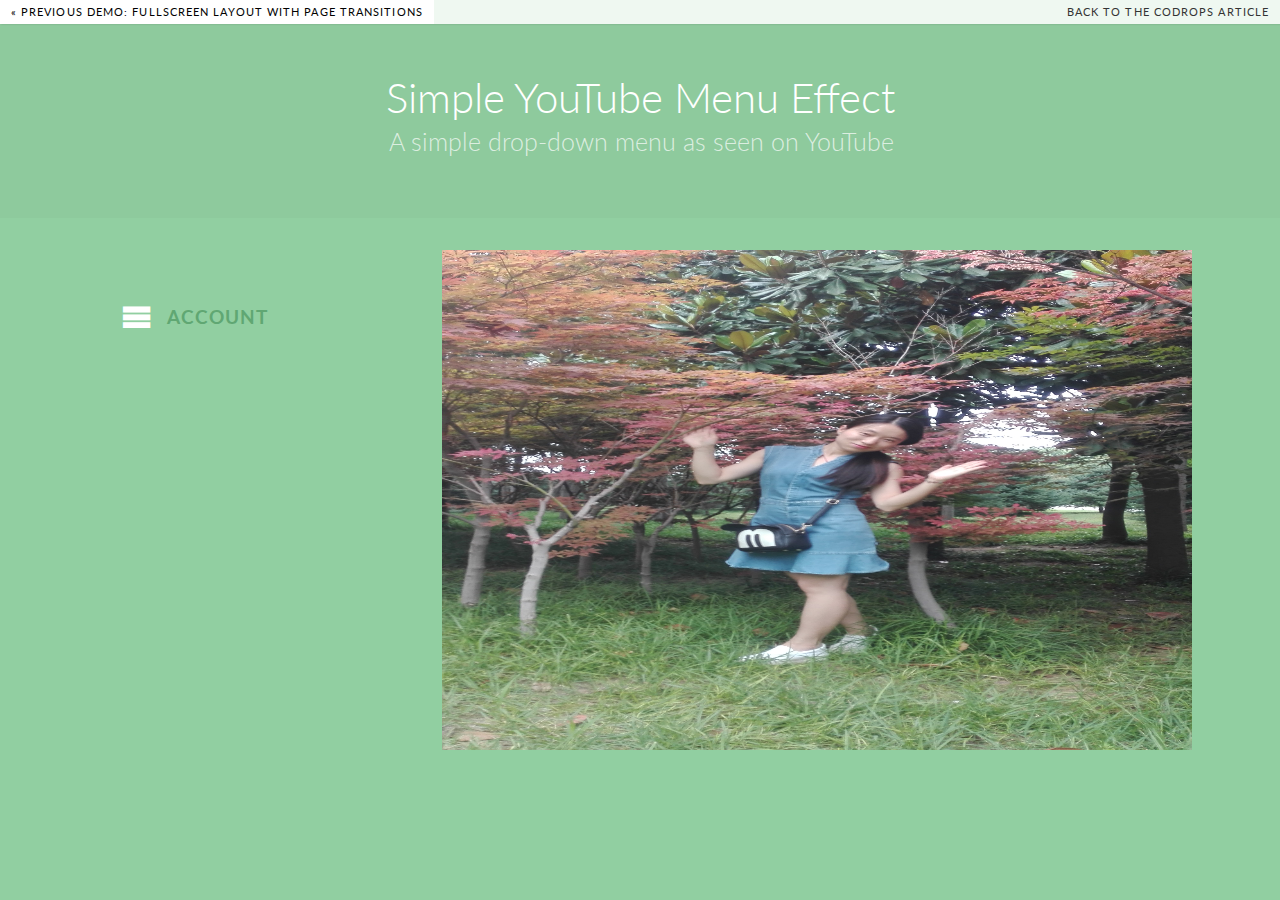
<file: src/main/webapp/YouTubeLeftSideMenu/index.html>
<!DOCTYPE html>
<html lang="en">
	<head>
		<meta charset="UTF-8" />
		<meta http-equiv="X-UA-Compatible" content="IE=edge,chrome=1"> 
		<meta name="viewport" content="width=device-width, initial-scale=1.0"> 
		<title>Simple YouTube Menu Effect</title>
		<meta name="description" content="A tutorial on how to recreate the effect of YouTube's little left side menu. The idea is to slide a little menu icon to the right side while revealing some menu item list beneath. " />
		<meta name="keywords" content="Add keywords" />
		<meta name="author" content="_yourName_ for Codrops" />
		<link rel="shortcut icon" href="../favicon.ico"> 
		<link rel="stylesheet" type="text/css" href="css/default.css" />
		<link rel="stylesheet" type="text/css" href="css/component.css" />
		<script src="js/modernizr.custom.js"></script>
	</head>
	<body>
		<div class="container">	
			<!-- Codrops top bar -->
			<div class="codrops-top clearfix">
				<a href="#"><strong>&laquo; Previous Demo: Fullscreen Layout with Page Transitions</strong></a>
				<span class="right"><a href="#"><strong>Back to the Codrops Article</strong></a></span>
			</div><!--/ Codrops top bar -->
			<header class="clearfix">
				<h1>Simple YouTube Menu Effect <span>A simple drop-down menu as seen on YouTube</span></h1>	
			</header>
			<div class="main">
<!-- 				<p>This menu is inspired by the left side menu found on YouTube. When clicking on the menu label and icon, the main menu appears beneath and the menu icon slides to the right side while the label slides up. To close the menu, the menu icon needs to be clicked again.</p> -->
				<div id="RightDiv" style="position:relative;float:right; height:500px; width:750px;">
					<!-- <iframe  width="100%" height="100%" allowtransparency="ture"  >
					</iframe> -->
						<img src="../AnimatedBooks/img/p_si.jpg" alt="" width="100%" height="100%">
				</div>
				<div class="side">
					<nav class="dr-menu">
						<div class="dr-trigger"><span class="dr-icon dr-icon-menu"></span><a class="dr-label">Account</a></div>
						<ul>
							<li><a class="dr-icon dr-icon-user" href="#">Mrs. Qu</a></li>
							<li><a class="dr-icon dr-icon-camera" href="#">Videos</a></li>
							<li><a class="dr-icon dr-icon-heart" href="#">Favorites</a></li>
							<li><a class="dr-icon dr-icon-bullhorn" href="#">Subscriptions</a></li>
							<!-- <li><a class="dr-icon dr-icon-download" href="#">Downloads</a></li>
							<li><a class="dr-icon dr-icon-settings" href="#">Settings</a></li>
							<li><a class="dr-icon dr-icon-switch" href="#">Logout</a></li> -->
						</ul>
					</nav>
				</div>
				
			</div>
		</div><!-- /container -->
		<script src="js/ytmenu.js"></script>
	</body>
</html>
</file>
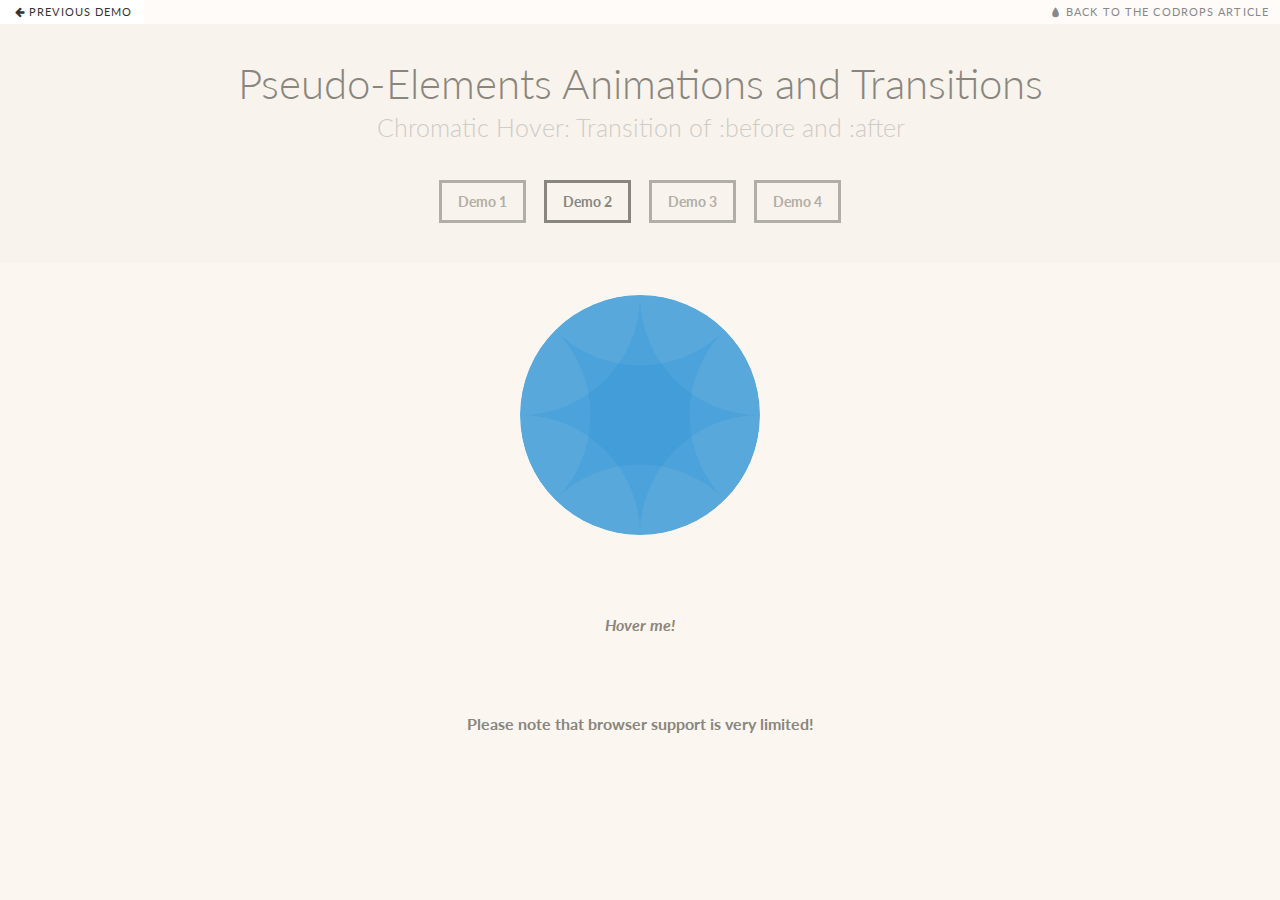
<file: src/main/webapp/PseudoElementsAnimationsTransitions/index2.html>
<!DOCTYPE html>
<html lang="en" class="no-js">
	<head>
		<meta charset="UTF-8" />
		<meta http-equiv="X-UA-Compatible" content="IE=edge,chrome=1"> 
		<meta name="viewport" content="width=device-width, initial-scale=1.0"> 
		<title>Examples of Pseudo-Elements Animations and Transitions  | Demo 2</title>
		<meta name="description" content="Examples of Pseudo-Elements Animations and Transitions " />
		<meta name="keywords" content="pseudo-elements, before, after, animation, transition, css3" />
		<meta name="author" content="Marco Barria for Codrops" />
		<link rel="shortcut icon" href="../favicon.ico"> 
		<link rel="stylesheet" type="text/css" href="css/default.css" />
		<link rel="stylesheet" type="text/css" href="css/style2.css" />
		<script src="js/modernizr.custom.js"></script>
	</head>
	<body>
		<div class="container">
			<!-- Top Navigation -->
			<div class="codrops-top clearfix">
				<a class="codrops-icon codrops-icon-prev" href="http://tympanus.net/Tutorials/NaturalLanguageForm/"><span>Previous Demo</span></a>
				<span class="right"><a class="codrops-icon codrops-icon-drop" href="http://tympanus.net/codrops/?p=15166"><span>Back to the Codrops Article</span></a></span>
			</div>
			<header>
				<h1>Pseudo-Elements Animations and Transitions <span>Chromatic Hover: Transition of :before and :after</span></h1>	
				<nav class="codrops-demos">
					<a href="index.html">Demo 1</a>
					<a class="current-demo" href="index2.html">Demo 2</a>
					<a href="index3.html">Demo 3</a>
					<a href="index4.html">Demo 4</a>
				</nav>
			</header>
			<div class="main clearfix">
				<div class="circle">
					<h1>codrops</h1>
				</div>
			</div>
			<p class="support"><em>Hover me!</em></p>
			<p class="support">Please note that browser support is very limited!</p>
		</div><!-- /container -->
	</body>
</html>
</file>
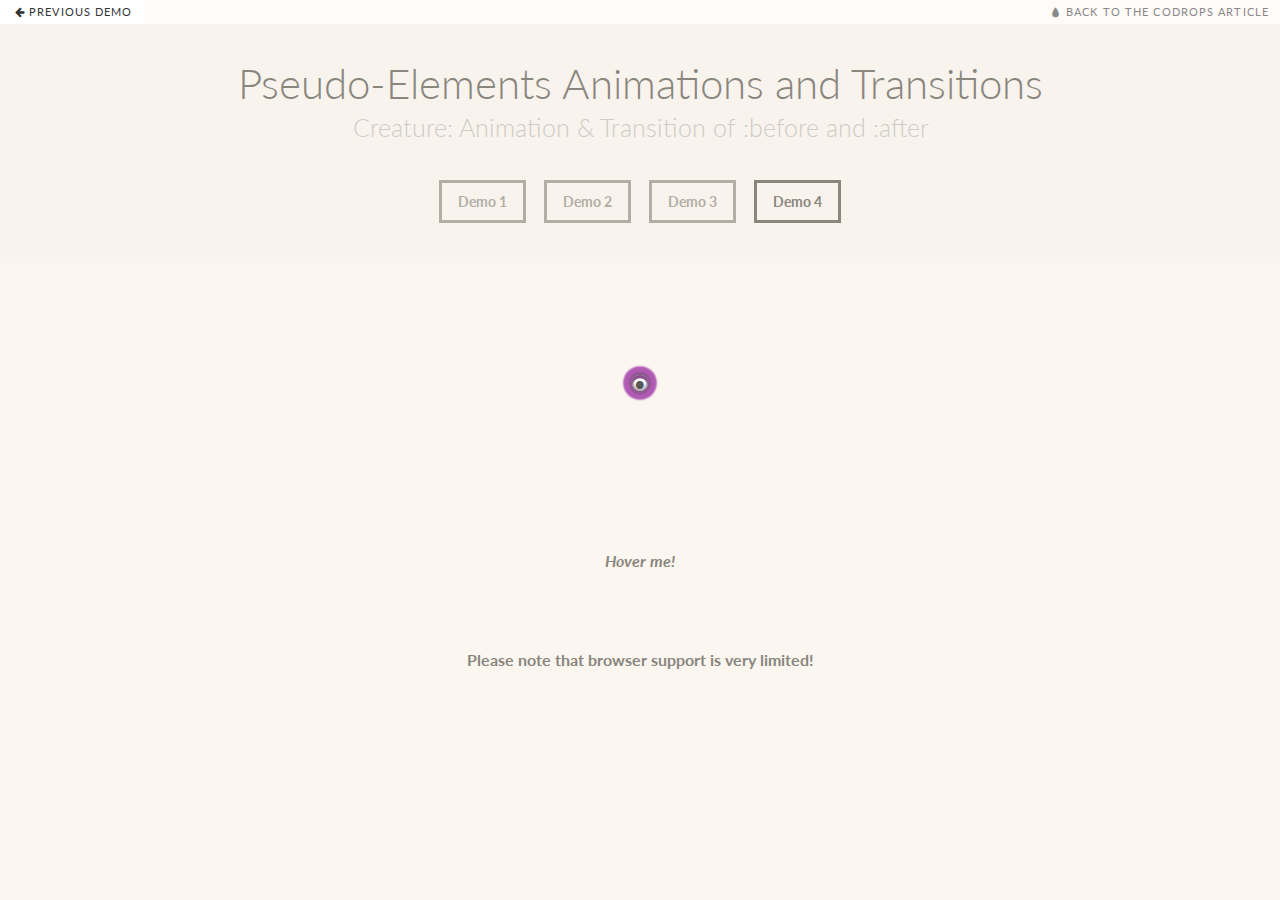
<file: src/main/webapp/PseudoElementsAnimationsTransitions/index4.html>
<!DOCTYPE html>
<html lang="en" class="no-js">
	<head>
		<meta charset="UTF-8" />
		<meta http-equiv="X-UA-Compatible" content="IE=edge,chrome=1"> 
		<meta name="viewport" content="width=device-width, initial-scale=1.0"> 
		<title>Examples of Pseudo-Elements Animations and Transitions  | Demo 4</title>
		<meta name="description" content="Examples of Pseudo-Elements Animations and Transitions" />
		<meta name="keywords" content="pseudo-elements, before, after, animation, transition, css3" />
		<meta name="author" content="Marco Barria for Codrops" />
		<link rel="shortcut icon" href="../favicon.ico"> 
		<link rel="stylesheet" type="text/css" href="css/default.css" />
		<link rel="stylesheet" type="text/css" href="css/style4.css" />
		<script src="js/modernizr.custom.js"></script>
	</head>
	<body>
		<div class="container">
			<!-- Top Navigation -->
			<div class="codrops-top clearfix">
				<a class="codrops-icon codrops-icon-prev" href="http://tympanus.net/Tutorials/NaturalLanguageForm/"><span>Previous Demo</span></a>
				<span class="right"><a class="codrops-icon codrops-icon-drop" href="http://tympanus.net/codrops/?p=15166"><span>Back to the Codrops Article</span></a></span>
			</div>
			<header>
				<h1>Pseudo-Elements Animations and Transitions <span>Creature: Animation &amp; Transition of :before and :after</span></h1>	
				<nav class="codrops-demos">
					<a href="index.html">Demo 1</a>
					<a href="index2.html">Demo 2</a>
					<a href="index3.html">Demo 3</a>
					<a class="current-demo" href="index4.html">Demo 4</a>
				</nav>
			</header>
			<div class="main clearfix">
				<div class="pojoro">&#9679;</div>
			</div>
			<p class="support"><em>Hover me!</em></p>
			<p class="support">Please note that browser support is very limited!</p>
		</div><!-- /container -->
	</body>
</html>
</file>
<file: src/main/webapp/PseudoElementsAnimationsTransitions/css/default.css>
/* General Demo Style */
@import url(http://fonts.googleapis.com/css?family=Lato:300,400,700);

@font-face {
	font-family: 'codropsicons';
	src:url('../fonts/codropsicons/codropsicons.eot');
	src:url('../fonts/codropsicons/codropsicons.eot?#iefix') format('embedded-opentype'),
		url('../fonts/codropsicons/codropsicons.woff') format('woff'),
		url('../fonts/codropsicons/codropsicons.ttf') format('truetype'),
		url('../fonts/codropsicons/codropsicons.svg#codropsicons') format('svg');
	font-weight: normal;
	font-style: normal;
}

*, *:after, *:before { -webkit-box-sizing: border-box; -moz-box-sizing: border-box; box-sizing: border-box; }
body, html { font-size: 100%; padding: 0; margin: 0;}

/* Clearfix hack by Nicolas Gallagher: http://nicolasgallagher.com/micro-clearfix-hack/ */
.clearfix:before, .clearfix:after { content: " "; display: table; }
.clearfix:after { clear: both; }

body {
	font-family: 'Lato', Calibri, Arial, sans-serif;
	color: #89867e;
	background: #fcf6f0;
}

a {
	color: #888;
	text-decoration: none;
}

a:hover,
a:active {
	color: #333;
}

/* Header Style */
.main,
.container > header {
	margin: 0 auto;
	padding: 2em;
}

.container > header {
	text-align: center;
	background: rgba(0,0,0,0.01);
}

.container > header h1 {
	font-size: 2.625em;
	line-height: 1.3;
	margin: 0;
	font-weight: 300;
}

.container > header span {
	display: block;
	font-size: 60%;
	color: #ceccc6;
	padding: 0 0 0.6em 0.1em;
}

/* Main Content */
.main {
	max-width: 69em;
	min-height: 15em;
}

p.support {
	font-weight: 700;
	text-align: center;
	padding: 2em;
}

/* To Navigation Style */
.codrops-top {
	background: #fff;
	background: rgba(255, 255, 255, 0.6);
	text-transform: uppercase;
	width: 100%;
	font-size: 0.69em;
	line-height: 2.2;
}

.codrops-top a {
	padding: 0 1em;
	letter-spacing: 0.1em;
	color: #888;
	display: inline-block;
}

.codrops-top a:hover {
	background: rgba(255,255,255,0.95);
	color: #333;
}

.codrops-top span.right {
	float: right;
}

.codrops-top span.right a {
	float: left;
	display: block;
}

.codrops-icon:before {
	font-family: 'codropsicons';
	margin: 0 4px;
	speak: none;
	font-style: normal;
	font-weight: normal;
	font-variant: normal;
	text-transform: none;
	line-height: 1;
	-webkit-font-smoothing: antialiased;
}

.codrops-icon-drop:before {
	content: "\e001";
}

.codrops-icon-prev:before {
	content: "\e004";
}

.codrops-icon-archive:before {
	content: "\e002";
}

.codrops-icon-next:before {
	content: "\e000";
}

.codrops-icon-about:before {
	content: "\e003";
}

/* Demo Buttons Style */
.codrops-demos {
	padding-top: 1em;
	font-size: 0.9em;
}

.codrops-demos a {
	display: inline-block;
	margin: 0.5em;
	padding: 0.7em 1.1em;
	border: 3px solid #b1aea6;
	color: #b1aea6;
	font-weight: 700;
}

.codrops-demos a:hover,
.codrops-demos a.current-demo,
.codrops-demos a.current-demo:hover {
	border-color: #89867e;
	color: #89867e;
}

@media screen and (max-width: 25em) {

	.codrops-icon span {
		display: none;
	}

}
</file>
<file: src/main/webapp/PseudoElementsAnimationsTransitions/css/style2.css>
/*
===================================================================== 
DEMO 2
=====================================================================
*/

.circle {
	background: rgb(255,255,255);
	border-radius: 100%;
	cursor: pointer;
	position: relative;
	margin: 0 auto;
	width: 15em; height: 15em;
	overflow: hidden;
	-webkit-transform: translateZ(0);
	   -moz-transform: translateZ(0);
		-ms-transform: translateZ(0);
			transform: translateZ(0);
}

.circle h1 {
	color: rgba(189, 185, 199,0);
	font-family: 'Lato', sans-serif;
	font-weight: 900;
	font-size: 1.6em;
	line-height: 8.2em;
	text-align: center;
	text-transform: uppercase;
	-webkit-font-smoothing: antialiased;
	-webkit-user-select: none;
	   -moz-user-select: none;
		-ms-user-select: none;
			user-select: none;
	-webkit-transition: color 0.8s ease-in-out;
	   -moz-transition: color 0.8s ease-in-out;
		-ms-transition: color 0.8s ease-in-out;
			transition: color 0.8s ease-in-out;
}

.circle:before,
.circle:after {
	border-radius: 100%;
	content:"";
	position: absolute;
	top: 0; left: 0;
	width: inherit; height: inherit;
	box-shadow: inset 10.6em 0 0 rgba(30, 140, 209, 0.2),
				inset 0 10.6em 0 rgba(30, 140, 209, 0.2),
				inset -10.6em 0 0 rgba(30, 140, 209, 0.2),
				inset 0 -10.6em 0 rgba(30, 140, 209, 0.2);
	-webkit-transition: box-shadow 0.75s;
	   -moz-transition: box-shadow 0.75s;
		-ms-transition: box-shadow 0.75s;
			transition: box-shadow 0.75s;
}

.circle:after {
	-webkit-transform: rotate(45deg);
	   -moz-transform: rotate(45deg);
			transform: rotate(45deg);
}

.circle:hover:before,
.circle:hover:after {
	box-shadow: inset 0.86em 0 0 rgba(255, 0, 0, 0.5),
				inset 0 0.86em 0 rgba(252, 150, 0, 0.5),
				inset -0.86em 0 0 rgba(0, 255, 0, 0.5),	
				inset 0 -0.86em 0 rgba(0, 150, 255, 0.5);
}

.circle:hover > h1 {
	color: rgba(185, 185, 185,1);
}
</file>
<file: src/main/webapp/PseudoElementsAnimationsTransitions/css/style.css>
/*
===================================================================== 
DEMO 1
=====================================================================
*/

.drop {
	background: rgba(255,255,245,1);
	border: 4px solid rgba(255,245,235,1);
	border-radius: 100%;
	box-shadow: inset -0.1em 0 2em 0.5em rgba(255,255,255,0.5),
				inset -0.1em 0 0.5em 0 rgba(0,0,0,0.8);
	position: relative;
	margin: 0 auto;
	width: 15em; height: 15em;
	overflow: hidden;
	-webkit-transform-style: preserve-3d;
	transform-style: preserve-3d;
}

.drop:before,
.drop:after {
	content: "";
	display: block;
	position: absolute;
}

.drop:before {
	background: rgba(167, 217, 234,1);
	border-radius: 100%;
	box-shadow: 0 0 0 0.1em rgba(167, 217, 234,0.8),
				0 0 0 0.15em rgba(167, 217, 234,0.8),
				0 0 0 0.2em rgba(167, 227, 234,0.8),
				0 0 0 0.25em rgba(167, 227, 234,0.8),
				0 0 0 0.3em rgba(167, 227, 234,0.8),
				0 0 0 0.35em rgba(167, 227, 234,0.8),
				0 0 0 0.4em rgba(167, 227, 234,0.8),
				0 0 0 0.45em rgba(167, 227, 234,0.8),
				0 0 0 0.5em rgba(167, 227, 234,0.8);
	top: 0%; left: 50%;
	width: 0.1em; height: 0.1em;
	-webkit-animation: fall 3.5s cubic-bezier(0.5, 0, 1, 0.5) infinite;
	   -moz-animation: fall 3.5s cubic-bezier(0.5, 0, 1, 0.5) infinite;
		-ms-animation: fall 3.5s cubic-bezier(0.5, 0, 1, 0.5) infinite;
			animation: fall 3.5s cubic-bezier(0.5, 0, 1, 0.5) infinite;
}

.drop:after {
	background: rgb(52,152,219);
	background: -webkit-linear-gradient(rgba(52,255,255,1) 0%, rgba(52,152,219,1) 10%, rgba(152,252,219,1) 100%);
	background: -moz-linear-gradient(rgba(52,255,255,1) 0%, rgba(52,152,219,1) 10%, rgba(152,252,219,1) 100%);
	background: linear-gradient(rgba(52,255,255,1) 0%, rgba(52,152,219,1) 10%, rgba(152,252,219,1) 100%);
	border-radius: 100% 0 50% 0;
	left: 0; bottom: 0;
	width: inherit; height: 3em;
	opacity: 0.7;
	-webkit-animation: surface 3s linear infinite;
	   -moz-animation: surface 3s linear infinite;
		-ms-animation: surface 3s linear infinite;
			animation: surface 3s linear infinite;
}

@-webkit-keyframes fall {
	5%, 15% {
		box-shadow: 0 -1.4em 0 0.1em rgba(167,217,234,1),
					0 -0.8em 0 0.15em rgba(167,217,234,1),
					0 -0.3em 0 0.2em rgba(167,217,234,1),
					0 -0.1em 0 0.25em rgba(167,217,234,1),
					0 0 0 0.3em rgba(167,217,234,1),
					0 0.2em 0 0.35em rgba(167,217,234,1),
					0 0.4em 0 0.4em rgba(167,217,234,1),
					0 0.6em 0 0.45em rgba(167,217,234,1),
					0 0.8em 0 0.5em rgba(167,217,234,1);
	}
	16% {
		top: 80%;
	}
	18% {
		top: 80%;
		box-shadow: 1em -8em 0 0.2em rgba(177, 227, 234,1),
					-2.2em -3.8em 0 0.1em rgba(177, 227, 234,1),
					3em -2.85em 0 0.3em rgba(177, 227, 234,1),
					-3.5em -4em 0 0.2em rgba(177, 227, 234,1),
					0 0 0 0.3em rgba(177, 227, 234,1),
					2em -2em 0 0.2em rgba(177, 227, 234,1),
					-0.3em -3em 0 0.2em rgba(177, 227, 234,1),
					0.5em -5em 0 0.35em rgba(177, 227, 234,1),
					-3em -1em 0 0.3em rgba(177, 227, 234,1);
	}
	30% {
		top: 90%;
		box-shadow: 1.5em 0 0 0.2em rgba(252,252,255,0.1),
					-2em 0 0 0.15em rgba(252,252,255,0.1),
					3em 0 0 0.2em rgba(252,252,255,0.1),
					-2em 0 0 0.25em rgba(252,252,255,0.1),
					0 0 0 0.2em rgba(252,252,255,0.1),
					2.35em 0 0 0.3em rgba(252,252,255,0.1),
					-0.5em 0 0 0.2em rgba(252,252,255,0.1),
					1em 0 0 0.3em rgba(252,252,255,0.1),
					-4em 0 0 0.4em rgba(252,252,255,0.1);
	}
	40%, 100%{
		top: 95%;
		background: rgba(255,255,255,1);
		box-shadow: 1.8em 0.5em 0 0.2em rgba(255,255,255,0),
					-3em 0.5em 0 0.1em rgba(255,255,255,0),
					4em 0.5em 0 0.1em rgba(255,255,255,0),
					-3.5em 0.5em 0 0.1em rgba(255,255,255,0),
					0 0 0 0.3em rgba(255,255,215,0),
					2.45em 0.5em 0 0.1em rgba(255,255,255,0),
					-0.8em 0.5em 0 0.2em rgba(255,255,255,0),
					1.5em 0.5em 0 0.3em rgba(255,255,255,0),
					-4.5em 0.5em 0 0.2em rgba(255,255,255,0); 
	}	
}

@-moz-keyframes fall {
	5%, 15% {
		box-shadow: 0 -1.4em 0 0.1em rgba(167,217,234,1),
					0 -0.8em 0 0.15em rgba(167,217,234,1),
					0 -0.3em 0 0.2em rgba(167,217,234,1),
					0 -0.1em 0 0.25em rgba(167,217,234,1),
					0 0 0 0.3em rgba(167,217,234,1),
					0 0.2em 0 0.35em rgba(167,217,234,1),
					0 0.4em 0 0.4em rgba(167,217,234,1),
					0 0.6em 0 0.45em rgba(167,217,234,1),
					0 0.8em 0 0.5em rgba(167,217,234,1);
	}
	16% {
		top: 80%;
	}
	18% {
		top: 80%;
		box-shadow: 1em -8em 0 0.2em rgba(177, 227, 234,1),
					-2.2em -3.8em 0 0.1em rgba(177, 227, 234,1),
					3em -2.85em 0 0.3em rgba(177, 227, 234,1),
					-3.5em -4em 0 0.2em rgba(177, 227, 234,1),
					0 0 0 0.3em rgba(177, 227, 234,1),
					2em -2em 0 0.2em rgba(177, 227, 234,1),
					-0.3em -3em 0 0.2em rgba(177, 227, 234,1),
					0.5em -5em 0 0.35em rgba(177, 227, 234,1),
					-3em -1em 0 0.3em rgba(177, 227, 234,1);
	}
	30% {
		top: 90%;
		box-shadow: 1.5em 0 0 0.2em rgba(252,252,255,0.1),
					-2em 0 0 0.15em rgba(252,252,255,0.1),
					3em 0 0 0.2em rgba(252,252,255,0.1),
					-2em 0 0 0.25em rgba(252,252,255,0.1),
					0 0 0 0.2em rgba(252,252,255,0.1),
					2.35em 0 0 0.3em rgba(252,252,255,0.1),
					-0.5em 0 0 0.2em rgba(252,252,255,0.1),
					1em 0 0 0.3em rgba(252,252,255,0.1),
					-4em 0 0 0.4em rgba(252,252,255,0.1);
	}
	40%, 100% {
		top: 95%;
		background: rgba(255,255,255,1);
		box-shadow: 1.8em 0.5em 0 0.2em rgba(255,255,255,0),
					-3em 0.5em 0 0.1em rgba(255,255,255,0),
					4em 0.5em 0 0.1em rgba(255,255,255,0),
					-3.5em 0.5em 0 0.1em rgba(255,255,255,0),
					0 0 0 0.3em rgba(255,255,215,0),
					2.45em 0.5em 0 0.1em rgba(255,255,255,0),
					-0.8em 0.5em 0 0.2em rgba(255,255,255,0),
					1.5em 0.5em 0 0.3em rgba(255,255,255,0),
					-4.5em 0.5em 0 0.2em rgba(255,255,255,0); 
	}	
}

@-ms-keyframes fall {
	5%, 15% {
		box-shadow: 0 -1.4em 0 0.1em rgba(167,217,234,1),
					0 -0.8em 0 0.15em rgba(167,217,234,1),
					0 -0.3em 0 0.2em rgba(167,217,234,1),
					0 -0.1em 0 0.25em rgba(167,217,234,1),
					0 0 0 0.3em rgba(167,217,234,1),
					0 0.2em 0 0.35em rgba(167,217,234,1),
					0 0.4em 0 0.4em rgba(167,217,234,1),
					0 0.6em 0 0.45em rgba(167,217,234,1),
					0 0.8em 0 0.5em rgba(167,217,234,1);
	}
	16% {
		top: 80%;
	}
	18% {
		top: 80%;
		box-shadow: 1em -8em 0 0.2em rgba(177, 227, 234,1),
					-2.2em -3.8em 0 0.1em rgba(177, 227, 234,1),
					3em -2.85em 0 0.3em rgba(177, 227, 234,1),
					-3.5em -4em 0 0.2em rgba(177, 227, 234,1),
					0 0 0 0.3em rgba(177, 227, 234,1),
					2em -2em 0 0.2em rgba(177, 227, 234,1),
					-0.3em -3em 0 0.2em rgba(177, 227, 234,1),
					0.5em -5em 0 0.35em rgba(177, 227, 234,1),
					-3em -1em 0 0.3em rgba(177, 227, 234,1);
	}
	30% {
		top: 90%;
		box-shadow: 1.5em 0 0 0.2em rgba(252,252,255,0.1),
					-2em 0 0 0.15em rgba(252,252,255,0.1),
					3em 0 0 0.2em rgba(252,252,255,0.1),
					-2em 0 0 0.25em rgba(252,252,255,0.1),
					0 0 0 0.2em rgba(252,252,255,0.1),
					2.35em 0 0 0.3em rgba(252,252,255,0.1),
					-0.5em 0 0 0.2em rgba(252,252,255,0.1),
					1em 0 0 0.3em rgba(252,252,255,0.1),
					-4em 0 0 0.4em rgba(252,252,255,0.1);
	}
	40%, 100% {
		top: 95%;
		background: rgba(255,255,255,1);
		box-shadow: 1.8em 0.5em 0 0.2em rgba(255,255,255,0),
					-3em 0.5em 0 0.1em rgba(255,255,255,0),
					4em 0.5em 0 0.1em rgba(255,255,255,0),
					-3.5em 0.5em 0 0.1em rgba(255,255,255,0),
					0 0 0 0.3em rgba(255,255,215,0),
					2.45em 0.5em 0 0.1em rgba(255,255,255,0),
					-0.8em 0.5em 0 0.2em rgba(255,255,255,0),
					1.5em 0.5em 0 0.3em rgba(255,255,255,0),
					-4.5em 0.5em 0 0.2em rgba(255,255,255,0); 
	}	
}

@keyframes fall {
	5%, 15% {
		box-shadow: 0 -1.4em 0 0.1em rgba(167,217,234,1),
					0 -0.8em 0 0.15em rgba(167,217,234,1),
					0 -0.3em 0 0.2em rgba(167,217,234,1),
					0 -0.1em 0 0.25em rgba(167,217,234,1),
					0 0 0 0.3em rgba(167,217,234,1),
					0 0.2em 0 0.35em rgba(167,217,234,1),
					0 0.4em 0 0.4em rgba(167,217,234,1),
					0 0.6em 0 0.45em rgba(167,217,234,1),
					0 0.8em 0 0.5em rgba(167,217,234,1);
	}
	16% {
		top: 80%;
	}
	18% {
		top: 80%;
		box-shadow: 1em -8em 0 0.2em rgba(177, 227, 234,1),
					-2.2em -3.8em 0 0.1em rgba(177, 227, 234,1),
					3em -2.85em 0 0.3em rgba(177, 227, 234,1),
					-3.5em -4em 0 0.2em rgba(177, 227, 234,1),
					0 0 0 0.3em rgba(177, 227, 234,1),
					2em -2em 0 0.2em rgba(177, 227, 234,1),
					-0.3em -3em 0 0.2em rgba(177, 227, 234,1),
					0.5em -5em 0 0.35em rgba(177, 227, 234,1),
					-3em -1em 0 0.3em rgba(177, 227, 234,1);
	}
	30% {
		top: 90%;
		box-shadow: 1.5em 0 0 0.2em rgba(252,252,255,0.1),
					-2em 0 0 0.15em rgba(252,252,255,0.1),
					3em 0 0 0.2em rgba(252,252,255,0.1),
					-2em 0 0 0.25em rgba(252,252,255,0.1),
					0 0 0 0.2em rgba(252,252,255,0.1),
					2.35em 0 0 0.3em rgba(252,252,255,0.1),
					-0.5em 0 0 0.2em rgba(252,252,255,0.1),
					1em 0 0 0.3em rgba(252,252,255,0.1),
					-4em 0 0 0.4em rgba(252,252,255,0.1);
	}
	40%, 100% {
		top: 95%;
		background: rgba(255,255,255,1);
		box-shadow: 1.8em 0.5em 0 0.2em rgba(255,255,255,0),
					-3em 0.5em 0 0.1em rgba(255,255,255,0),
					4em 0.5em 0 0.1em rgba(255,255,255,0),
					-3.5em 0.5em 0 0.1em rgba(255,255,255,0),
					0 0 0 0.3em rgba(255,255,215,0),
					2.45em 0.5em 0 0.1em rgba(255,255,255,0),
					-0.8em 0.5em 0 0.2em rgba(255,255,255,0),
					1.5em 0.5em 0 0.3em rgba(255,255,255,0),
					-4.5em 0.5em 0 0.2em rgba(255,255,255,0);
	}
}

@-webkit-keyframes surface {
	50% {
		border-radius: 0 75% 0 75%;
		opacity: 0.5;
		height: 3.5em;
	}
}

@-moz-keyframes surface {
	50% {
		border-radius: 0 75% 0 75%;
		opacity: 0.5;
		height: 3.5em;
	}	
}

@-ms-keyframes surface {
	50% {
		border-radius: 0 75% 0 75%;
		opacity: 0.5;
		height: 3.5em;
	}	
}

@keyframes surface {
	50% {
		border-radius: 0 75% 0 75%;
		opacity: 0.5;
		height: 3.5em;
	}
}
</file>
<file: src/main/webapp/PseudoElementsAnimationsTransitions/css/style3.css>
/*
===================================================================== 
DEMO 4
=====================================================================
*/

.loading {
	background: rgba(0, 50, 250, 0);
	position: relative;
	margin: 5em auto 0 auto;
	width: 3em; height: 3em;
	-webkit-animation-name: rotate;
	   -moz-animation-name: rotate;
	    -ms-animation-name: rotate;
	        animation-name: rotate;
}

.loading,
.loading:before,
.loading:after {
	border-radius: 100%;
	-webkit-animation-duration: 3s;
	   -moz-animation-duration: 3s;
	    -ms-animation-duration: 3s;
	        animation-duration: 3s;
	-webkit-animation-iteration-count: infinite;
	   -moz-animation-iteration-count: infinite;
	    -ms-animation-iteration-count: infinite;
	        animation-iteration-count: infinite;
	-webkit-animation-timing-function: ease-in;
	   -moz-animation-timing-function: ease-in;
	    -ms-animation-timing-function: ease-in;
	        animation-timing-function: ease-in;
}

.loading:before,
.loading:after {
	content: "";
	position: absolute;
	top: 0; left: 0;
	width: inherit; height: inherit;
}

.loading:before {
	background: rgba(200, 250, 100, 0);
	-webkit-animation-name: ring;
	   -moz-animation-name: ring;
	    -ms-animation-name: ring;
	        animation-name: ring;
}

.loading:after {
	background: rgba(250, 0, 200, 0);
	-webkit-animation-name: ring2;
	   -moz-animation-name: ring2;
	    -ms-animation-name: ring2;
	        animation-name: ring2;
}

@-webkit-keyframes rotate {
	0% {
		-webkit-transform: rotateZ(0deg) scaleX(0.1) scaleY(0.1) translateZ(0);
		box-shadow: inset 0.8em 0 0 rgba(255, 0, 0, 0.5), inset 0 0.8em 0 rgba(252, 150, 0, 0.5), inset -0.8em 0 0 rgba(0, 255, 0, 0.5), inset 0 -0.8em 0 rgba(0, 150, 255, 0.5);
	}
	85%, 100% {  
		-webkit-transform: rotateZ(3600deg) scaleX(2.01) scaleY(2) translateZ(0);
		box-shadow: inset 0 0 0 rgba(255, 0, 0, 0), inset 0 0 0 rgba(252, 150, 0, 0), inset 0 0 0 rgba(0, 255, 0, 0), inset 0 0 0 rgba(0, 150, 255, 0);
	}
}

@-moz-keyframes rotate {
	0% {
		-moz-transform: rotateZ(0deg) scaleX(0.1) scaleY(0.1) translateZ(0);
		box-shadow: inset 0.8em 0 0 rgba(255, 0, 0, 0.5), inset 0 0.8em 0 rgba(252, 150, 0, 0.5), inset -0.8em 0 0 rgba(0, 255, 0, 0.5), inset 0 -0.8em 0 rgba(0, 150, 255, 0.5);
	}
	85%, 100% {  
		-moz-transform: rotateZ(3600deg) scaleX(2.01) scaleY(2) translateZ(0);
		box-shadow: inset 0 0 0 rgba(255, 0, 0, 0), inset 0 0 0 rgba(252, 150, 0, 0), inset 0 0 0 rgba(0, 255, 0, 0), inset 0 0 0 rgba(0, 150, 255, 0);
	}
}

@-ms-keyframes rotate {
	0% {
		-ms-transform: rotateZ(0deg) scaleX(0.1) scaleY(0.1) translateZ(0);
		box-shadow: inset 0.8em 0 0 rgba(255, 0, 0, 0.5), inset 0 0.8em 0 rgba(252, 150, 0, 0.5), inset -0.8em 0 0 rgba(0, 255, 0, 0.5), inset 0 -0.8em 0 rgba(0, 150, 255, 0.5);
	}
	85%, 100% {  
		-ms-transform: rotateZ(3600deg) scaleX(2.01) scaleY(2) translateZ(0);
		box-shadow: inset 0 0 0 rgba(255, 0, 0, 0), inset 0 0 0 rgba(252, 150, 0, 0), inset 0 0 0 rgba(0, 255, 0, 0), inset 0 0 0 rgba(0, 150, 255, 0);
	}
}

@keyframes rotate {
	0% {
		transform: rotateZ(0deg) scaleX(0.1) scaleY(0.1) translateZ(0);
		box-shadow: inset 0.8em 0 0 rgba(255, 0, 0, 0.5), inset 0 0.8em 0 rgba(252, 150, 0, 0.5), inset -0.8em 0 0 rgba(0, 255, 0, 0.5), inset 0 -0.8em 0 rgba(0, 150, 255, 0.5);
	}
	85%, 100% {  
		transform: rotateZ(3600deg) scaleX(2.01) scaleY(2) translateZ(0);
		box-shadow: inset 0 0 0 rgba(255, 0, 0, 0), inset 0 0 0 rgba(252, 150, 0, 0), inset 0 0 0 rgba(0, 255, 0, 0), inset 0 0 0 rgba(0, 150, 255, 0);
	}
}

@-webkit-keyframes ring {
	0% {
		-webkit-transform: scaleX(0.1) scaleY(0.5);
		box-shadow: inset 0.8em 0 0 rgba(255, 0, 0, 0.5), inset 0 0.8em 0 rgba(252, 150, 0, 0.5), inset -0.8em 0 0 rgba(0, 255, 0, 0.5), inset 0 -0.8em 0 rgba(0, 150, 255, 0.5);
	}
	75%, 100% {
		-webkit-transform: scaleX(2) scaleY(2.1);
		box-shadow: inset 0 0 0 rgba(255, 0, 0, 0), inset 0 0 0 rgba(252, 150, 0, 0), inset 0 0 0 rgba(0, 255, 0, 0), inset 0 0 0 rgba(0, 150, 255, 0);
	}
}

@-moz-keyframes ring {
	0% {
		-moz-transform: scaleX(0.1) scaleY(0.5);
		box-shadow: inset 0.8em 0 0 rgba(255, 0, 0, 0.5), inset 0 0.8em 0 rgba(252, 150, 0, 0.5), inset -0.8em 0 0 rgba(0, 255, 0, 0.5), inset 0 -0.8em 0 rgba(0, 150, 255, 0.5);
	}
	75%, 100% {
		-moz-transform: scaleX(2) scaleY(2.1);
		box-shadow: inset 0 0 0 rgba(255, 0, 0, 0), inset 0 0 0 rgba(252, 150, 0, 0), inset 0 0 0 rgba(0, 255, 0, 0), inset 0 0 0 rgba(0, 150, 255, 0);
	}
}

@-ms-keyframes ring {
	0% {
		-ms-transform: scaleX(0.1) scaleY(0.5);
		box-shadow: inset 0.8em 0 0 rgba(255, 0, 0, 0.5), inset 0 0.8em 0 rgba(252, 150, 0, 0.5), inset -0.8em 0 0 rgba(0, 255, 0, 0.5), inset 0 -0.8em 0 rgba(0, 150, 255, 0.5);
	}
	75%, 100% {
		-ms-transform: scalex(2) scaleY(2.1);
		box-shadow: inset 0 0 0 rgba(255, 0, 0, 0), inset 0 0 0 rgba(252, 150, 0, 0), inset 0 0 0 rgba(0, 255, 0, 0), inset 0 0 0 rgba(0, 150, 255, 0);
	}
}

@keyframes ring {
	0% {
		transform: scaleX(0.1) scaleY(0.5);
		box-shadow: inset 0.8em 0 0 rgba(255, 0, 0, 0.5), inset 0 0.8em 0 rgba(252, 150, 0, 0.5), inset -0.8em 0 0 rgba(0, 255, 0, 0.5), inset 0 -0.8em 0 rgba(0, 150, 255, 0.5);
	}
	75%, 100% {
		transform: scaleX(2) scaleY(2.1);
		box-shadow: inset 0 0 0 rgba(255, 0, 0, 0), inset 0 0 0 rgba(252, 150, 0, 0), inset 0 0 0 rgba(0, 255, 0, 0), inset 0 0 0 rgba(0, 150, 255, 0);
	}
}

@-webkit-keyframes ring2 {
	0% {
		-webkit-transform: scaleX(0.5) scaleY(0.1);
		box-shadow: inset 0.8em 0 0 rgba(255, 0, 0, 0.5), inset 0 0.8em 0 rgba(252, 150, 0, 0.5), inset -0.8em 0 0 rgba(0, 255, 0, 0.5), inset 0 -0.8em 0 rgba(0, 150, 255, 0.5);
	}
	65%, 100% {
		-webkit-transform: scaleX(2) scaleY(2.1);
		box-shadow: inset 0 0 0 rgba(255, 0, 0, 0), inset 0 0 0 rgba(252, 150, 0, 0), inset 0 0 0 rgba(0, 255, 0, 0), inset 0 0 0 rgba(0, 150, 255, 0);
	}
}

@-moz-keyframes ring2 {
	0% {
		-moz-transform: scaleX(0.5) scaleY(0.1);
		box-shadow: inset 0.8em 0 0 rgba(255, 0, 0, 0.5), inset 0 0.8em 0 rgba(252, 150, 0, 0.5), inset -0.8em 0 0 rgba(0, 255, 0, 0.5), inset 0 -0.8em 0 rgba(0, 150, 255, 0.5);
	}
	65%, 100% {
		-moz-transform: scaleX(2) scaleY(2.1);
		box-shadow: inset 0 0 0 rgba(255, 0, 0, 0), inset 0 0 0 rgba(252, 150, 0, 0), inset 0 0 0 rgba(0, 255, 0, 0), inset 0 0 0 rgba(0, 150, 255, 0);
	}
}

@-ms-keyframes ring2 {
	0% {
		-ms-transform: scaleX(0.5) scaleY(0.1);
		box-shadow: inset 0.8em 0 0 rgba(255, 0, 0, 0.5), inset 0 0.8em 0 rgba(252, 150, 0, 0.5), inset -0.8em 0 0 rgba(0, 255, 0, 0.5), inset 0 -0.8em 0 rgba(0, 150, 255, 0.5);
	}
	65%, 100% {
		-ms-transform: scaleX(2) scaleY(2.1);
		box-shadow: inset 0 0 0 rgba(255, 0, 0, 0), inset 0 0 0 rgba(252, 150, 0, 0), inset 0 0 0 rgba(0, 255, 0, 0), inset 0 0 0 rgba(0, 150, 255, 0);
	}
}

@keyframes ring2 {
	0% {
		transform: scaleX(0.5) scaleY(0.1);
		box-shadow: inset 0.8em 0 0 rgba(255, 0, 0, 0.5), inset 0 0.8em 0 rgba(252, 150, 0, 0.5), inset -0.8em 0 0 rgba(0, 255, 0, 0.5), inset 0 -0.8em 0 rgba(0, 150, 255, 0.5);
	}
	65%, 100% {
		transform: scaleX(2) scaleY(2.1);
		box-shadow: inset 0 0 0 rgba(255, 0, 0, 0), inset 0 0 0 rgba(252, 150, 0, 0), inset 0 0 0 rgba(0, 255, 0, 0), inset 0 0 0 rgba(0, 150, 255, 0);
	}
}
</file>
<file: src/main/webapp/PseudoElementsAnimationsTransitions/css/style4.css>
/*
===================================================================== 
DEMO 3
=====================================================================
*/

.pojoro {
	background: rgba( 255, 255, 255, 1);
	background: -webkit-radial-gradient(ellipse at center, rgba(255,255,255,1) 40%,rgba(51,51,51,1) 100%);
	background: -moz-radial-gradient(ellipse at center, rgba(255,255,255,1) 40%,rgba(51,51,51,1) 100%);
	background: -ms-radial-gradient(ellipse at center, rgba(255,255,255,1) 40%,rgba(51,51,51,1) 100%);
	background: radial-gradient(ellipse at center, rgba(255,255,255,1) 40%,rgba(51,51,51,1) 100%);
	border-radius: 100%;
	box-shadow: 0 0 0 0.2em rgb(146,89,149), 0 0 0.1em 0.55em rgb(176,89,179), inset 0 0.2em 0 0 rgb(136,79,139);
	color: rgba( 40, 40, 40, 0.8);
	line-height: 1.1em;
	padding-left: 0.18em;
	cursor: pointer;
	position: relative;
	margin: 5em auto 0 auto;
	width: 1em; height: 1em;
	-webkit-transform-origin: center;
	   -moz-transform-origin: center;
	    -ms-transform-origin: center;
	        transform-origin: center;
	-webkit-font-smoothing: antialiased;
	-webkit-user-select: none;
	   -moz-user-select: none;
	    -ms-user-select: none;
	        user-select: none;
	-webkit-transition: all 0.8s ease-in-out;
	   -moz-transition: all 0.8s ease-in-out;
	        transition: all 0.8s ease-in-out;
	-webkit-animation: eye 2.2s ease-in-out infinite, body 1.15s 1.8s linear infinite;
	   -moz-animation: eye 2.2s ease-in-out infinite, body 1.15s 1.8s linear infinite;
	    -ms-animation: eye 2.2s ease-in-out infinite, body 1.15s 1.8s linear infinite;
	        animation: eye 2.2s ease-in-out infinite, body 1.15s 1.8s linear infinite; 
} 

.pojoro:hover {
	-webkit-transform: scaleY(0.9) scaleX(0.95) translateY(-3em) translateZ(0);
	   -moz-transform: scaleY(0.9) scaleX(0.95) translateZ(0);
	    -ms-transform: scaleY(0.9) scaleX(0.95) translateY(-3em) translateZ(0);
	        transform: scaleY(0.9) scaleX(0.95) translateZ(0);
}

.pojoro:before,
.pojoro:after {
	background: rgba(0,0,0,0);
	border-radius: 100%;
	content: "";
	display: none;
	position: absolute;
	width: 1em; height: 0.1em;
	-webkit-filter: blur(1px);
	-webkit-transition: all 0.2s;
	   -moz-transition: all 0.2s;
	        transition: all 0.2s;
	-webkit-animation-duration: 0.2s;
	   -moz-animation-duration: 0.2s;
	    -ms-animation-duration: 0.2s;
	        animation-duration: 0.2s;
	-webkit-animation-iteration-count: infinite;
	   -moz-animation-iteration-count: infinite;
	    -ms-animation-iteration-count: infinite;
	        animation-iteration-count: infinite;
	-webkit-animation-timing-function: ease-in-out;
	   -moz-animation-timing-function: ease-in-out;
	    -ms-animation-timing-function: ease-in-out;
	        animation-timing-function: ease-in-out;
}

.pojoro:before {
	top: 25%; left: 1.45em;
	margin-left: -1em;
	-webkit-transform-origin: left;
	   -moz-transform-origin: left;
	    -ms-transform-origin: left;
	        transform-origin: left;
	-webkit-transform: rotate(-60deg);
	   -moz-transform: rotate(-60deg);
	    -ms-transform: rotate(-60deg);
	        transform: rotate(-60deg);
	-webkit-animation-name: wings;
	   -moz-animation-name: wings;
	    -ms-animation-name: wings;
	        animation-name: wings;
}

.pojoro:after {
	top: 25%; left: -2.2em;
	margin-left: 1em;
	-webkit-transform-origin: right;
	   -moz-transform-origin: right;
	    -ms-transform-origin: right;
	        transform-origin: right;
	-webkit-transform: rotate(60deg);
	   -moz-transform: rotate(60deg);
	    -ms-transform: rotate(60deg);
	        transform: rotate(60deg);
	-webkit-animation-name: wings2;
	   -moz-animation-name: wings2;
	    -ms-animation-name: wings2;
	        animation-name: wings2;
}

.pojoro:hover:before,
.pojoro:hover:after {
	background: rgba(100,100,100,0.8);
	display: block;
	margin-left: 0em;
	width: 2em; height: 0.3em;
}

@-webkit-keyframes eye {
	5%, 10% {
		line-height: 1.2em;
		padding-left: 0em;
	}
	15%, 20% {
		line-height: 1.15em;
		padding-left: 0.4em;
	}
	25% {
		box-shadow: 0 0 0 0.2em rgb(146,89,149), 0 0 0.1em 0.55em rgb(166,89,169), inset 0 1em 0 0 rgb(136,79,139);
	}
	23%, 27% {
		box-shadow: 0 0 0 0.2em rgb(146,89,149), 0 0 0.1em 0.55em rgb(166,89,169), inset 0 0.2em 0 0 rgb(136,79,139);
	}
}

@-moz-keyframes eye {
	5%, 10% {
		line-height: 1.2em;
		padding-left: 0em;
	}
	15%, 20% {
		line-height: 1.15em;
		padding-left: 0.4em;
	}
	25% {
		box-shadow: 0 0 0 0.2em rgb(146,89,149), 0 0 0.1em 0.55em rgb(166,89,169), inset 0 1em 0 0 rgb(136,79,139);
	}
	23%, 27% {
		box-shadow: 0 0 0 0.2em rgb(146,89,149), 0 0 0.1em 0.55em rgb(166,89,169), inset 0 0.2em 0 0 rgb(136,79,139);
	}
}

@-ms-keyframes eye {
	5%, 10% {
		line-height: 1.2em;
		padding-left: 0em;
	}
	15%, 20% {
		line-height: 1.15em;
		padding-left: 0.4em;
	}
	25% {
		box-shadow: 0 0 0 0.2em rgb(146,89,149), 0 0 0.1em 0.55em rgb(166,89,169), inset 0 1em 0 0 rgb(136,79,139);
	}
	23%, 27% {
		box-shadow: 0 0 0 0.2em rgb(146,89,149), 0 0 0.1em 0.55em rgb(166,89,169), inset 0 0.2em 0 0 rgb(136,79,139);
	}
}

@keyframes eye {
	5%, 10% {
		line-height: 1.2em;
		padding-left: 0em;
	}
	15%, 20% {
		line-height: 1.15em;
		padding-left: 0.4em;
	}
	25% {
		box-shadow: 0 0 0 0.2em rgb(146,89,149), 0 0 0.1em 0.55em rgb(166,89,169), inset 0 1em 0 0 rgb(136,79,139);
	}
	23%, 27% {
		box-shadow: 0 0 0 0.2em rgb(146,89,149), 0 0 0.1em 0.55em rgb(166,89,169), inset 0 0.2em 0 0 rgb(136,79,139);
	}
}

@-webkit-keyframes body {
	50% {
		width: 1.4em; height: 1.4em;
	} 
}

@-moz-keyframes body {
	50% {
		width: 1.4em; height: 1.4em;
	} 
}

@-ms-keyframes body {
	50% {
		width: 1.4em; height: 1.4em;
	} 
}

@keyframes body {
	50% {
		width: 1.4em; height: 1.4em;
	} 
}

@-webkit-keyframes wings {
	50% {
		-webkit-transform: rotate(65deg);
		   -moz-transform: rotate(65deg);
		    -ms-transform: rotate(65deg);
		        transform: rotate(65deg);
	}
}

@-moz-keyframes wings {
	50% {
		-webkit-transform: rotate(65deg);
		   -moz-transform: rotate(65deg);
		    -ms-transform: rotate(65deg);
		        transform: rotate(65deg);
	}
}

@-ms-keyframes wings {
	50% {
		-webkit-transform: rotate(65deg);
		   -moz-transform: rotate(65deg);
		    -ms-transform: rotate(65deg);
		        transform: rotate(65deg);
	}
}

@keyframes wings {
	50% {
		-webkit-transform: rotate(65deg);
		   -moz-transform: rotate(65deg);
		    -ms-transform: rotate(65deg);
		        transform: rotate(65deg);
	}
}

@-webkit-keyframes wings2 {
	50% {
		-webkit-transform:rotate(-65deg);
		   -moz-transform:rotate(-65deg);
		    -ms-transform:rotate(-65deg);
		        transform:rotate(-65deg);
	}
}

@-moz-keyframes wings2 {
	50% {
		-webkit-transform: rotate(-65deg);
		   -moz-transform: rotate(-65deg);
		    -ms-transform: rotate(-65deg);
		        transform: rotate(-65deg);
	}
}

@-ms-keyframes wings2 {
	50% {
		-webkit-transform: rotate(-65deg);
		   -moz-transform: rotate(-65deg);
		    -ms-transform: rotate(-65deg);
		        transform: rotate(-65deg);
	}
}

@keyframes wings2 {
	50% {
		-webkit-transform: rotate(-65deg);
		   -moz-transform: rotate(-65deg);
		    -ms-transform: rotate(-65deg);
		        transform: rotate(-65deg);
	}
}
</file>
<file: src/main/webapp/AnimatedBooks/css/demo.css>
@import url(http://fonts.googleapis.com/css?family=Lato:300,400,700);

@font-face {
	font-family: 'codropsicons';
	src:url('../fonts/codropsicons/codropsicons.eot');
	src:url('../fonts/codropsicons/codropsicons.eot?#iefix') format('embedded-opentype'),
		url('../fonts/codropsicons/codropsicons.woff') format('woff'),
		url('../fonts/codropsicons/codropsicons.ttf') format('truetype'),
		url('../fonts/codropsicons/codropsicons.svg#codropsicons') format('svg');
	font-weight: normal;
	font-style: normal;
}

.container > header,
.codrops-top {
	font-family: 'Lato', Arial, sans-serif;
	color: #34495e;
}

.container > header {
	margin: 0 auto;
	padding: 2em;
	text-align: center;
	background: #ff00ff;
	color: #fff;
}

.container > header h1 {
	font-size: 2.625em;
	line-height: 1.3;
	margin: 0;
	font-weight: 300;
}

.container > header span {
	display: block;
	font-size: 60%;
	color: #16a085;
	padding: 0 0 0.6em 0.1em;
}

/* To Navigation Style */
.codrops-top {
	background: #253749;
	text-transform: uppercase;
	width: 100%;
	font-size: 0.69em;
	line-height: 2.2;
}

.codrops-top a {
	text-decoration: none;
	padding: 0 1em;
	letter-spacing: 0.1em;
	color: #fff;
	display: inline-block;
}

.codrops-top a:hover {
	background: rgba(255,255,255,0.1);
	color: #fff;
}

.codrops-top span.right {
	float: right;
}

.codrops-top span.right a {
	float: left;
	display: block;
}

.codrops-icon:before {
	font-family: 'codropsicons';
	margin: 0 4px;
	speak: none;
	font-style: normal;
	font-weight: normal;
	font-variant: normal;
	text-transform: none;
	line-height: 1;
	-webkit-font-smoothing: antialiased;
}

.codrops-icon-drop:before {
	content: "\e001";
}

.codrops-icon-prev:before {
	content: "\e004";
}

/* Demo Buttons Style */
.codrops-demos {
	padding-top: 1em;
	font-size: 0.9em;
}
.codrops-demos h1 {
	color: #800080;
}
.codrops-demos a {
	text-decoration: none;
	outline: none;
	display: inline-block;
	margin: 0.5em;
	font-size: 1.1em;
	padding: 0.7em 1.1em;
	border: 3px solid #16a085;
	color: #16a085;
	font-weight: 700;
}

.codrops-demos a:hover,
.codrops-demos a.current-demo,
.codrops-demos a.current-demo:hover {
	border-color: #fff;
	color: #fff;
}

p.note {
	font-size: 1.1em;
	text-align: center;
	padding: 40px 10px 100px;
	max-width: 700px;
	margin: 0 auto;
	line-height: 1.4;
}

@media screen and (max-width: 25em) {

	.codrops-icon span {
		display: none;
	}

}
</file>
<file: src/main/webapp/AutomaticFigureNumbering/css/default.css>
/* General Demo Style */
@import url(//fonts.googleapis.com/css?family=Lato:300,400,700);

*, *:after, *:before { -webkit-box-sizing: border-box; -moz-box-sizing: border-box; box-sizing: border-box; }
body, html { font-size: 100%; padding: 0; margin: 0;}

/* Clearfix hack by Nicolas Gallagher: http://nicolasgallagher.com/micro-clearfix-hack/ */
.clearfix:before, .clearfix:after { content: " "; display: table; }
.clearfix:after { clear: both; }

body {
	font-family: 'Lato', Calibri, Arial, sans-serif;
	color: #958c88;
	background: #fcf2ee;
}

a {
	color: #333;
	text-decoration: none;
}

a:hover {
	color: #fff;
}

.main,
.container > header {
	width: 100%;
	margin: 0 auto;
	padding: 2em;
}

.main {
	max-width: 69em;
}

.container > header {
	text-align: center;
	background: rgba(0,0,0,0.01);
}

.container > header h1 {
	font-size: 2.625em;
	line-height: 1.3;
	margin: 0;
	font-weight: 300;
}

.container > header span {
	display: block;
	font-size: 60%;
	color: #ceccc6;
	padding: 0 0 0.6em 0.1em;
}

/* Header Style */
.codrops-top {
	background: #fff;
	background: rgba(255,255,255,0.95);
	text-transform: uppercase;
	position: relative;
	font-size: 0.68em;
	box-shadow: 1px 0px 2px rgba(0,0,0,0.2);
	line-height: 2.2;
}

.codrops-top a {
	padding: 0 1em;
	letter-spacing: 0.1em;
	color: #333;
	display: inline-block;
}

.codrops-top a:hover {
	background: rgba(255,255,255,0.99);
	color: #000;
}

.codrops-top span.right {
	float: right;
}

.codrops-top span.right a {
	float: left;
	display: block;
}

/* Demo Buttons Style */
.codrops-demos {
	padding-top: 1em;
	font-size: 0.9em;
}

.codrops-demos a {
	display: inline-block;
	margin: 0.5em;
	padding: 0.7em 1.1em;
	border: 3px solid #b1aea6;
	color: #b1aea6;
	font-weight: 700;
}

.codrops-demos a:hover,
.codrops-demos a.current-demo,
.codrops-demos a.current-demo:hover {
	border-color: #89867e;
	color: #89867e;
}

@media screen and (max-width: 46.0625em) {
	.column {
		width: 100%;
		min-width: auto;
		min-height: auto;
		padding: 3em 2em; 
	}

	.column p {
		text-align: left;
		font-size: 1.5em;
	}

	.column:nth-child(2) {
		box-shadow: 0 -1px 0 rgba(0,0,0,0.1);
	}
}
</file>
<file: src/main/webapp/InteractiveParticlesSlideshow/css/default.css>
/* General Demo Style */
@import url(http://fonts.googleapis.com/css?family=Lato:300,400,700);

@font-face {
	font-family: 'codropsicons';
	src:url('../fonts/codropsicons/codropsicons.eot');
	src:url('../fonts/codropsicons/codropsicons.eot?#iefix') format('embedded-opentype'),
		url('../fonts/codropsicons/codropsicons.woff') format('woff'),
		url('../fonts/codropsicons/codropsicons.ttf') format('truetype'),
		url('../fonts/codropsicons/codropsicons.svg#codropsicons') format('svg');
	font-weight: normal;
	font-style: normal;
}

*, *:after, *:before { -webkit-box-sizing: border-box; -moz-box-sizing: border-box; box-sizing: border-box; }
body, html { font-size: 100%; padding: 0; margin: 0;}

/* Clearfix hack by Nicolas Gallagher: http://nicolasgallagher.com/micro-clearfix-hack/ */
.clearfix:before, .clearfix:after { content: " "; display: table; }
.clearfix:after { clear: both; }

body {
	font-family: 'Lato', Calibri, Arial, sans-serif;
	color: #fff;
	background: #f8d135;
}

a {
	color: #888;
	text-decoration: none;
}

a:hover,
a:active {
	color: #333;
}

/* Header Style */
.container > header {
	margin: 0 auto;
	padding: 0.618em;
}

.container > header {
	text-align: center;
	background: rgba(0,0,0,0.01);
}

.container > header h1 {
	font-size: 2.625em;
	line-height: 1.3;
	margin: 0;
	font-weight: 300;
}

.container > header span {
	display: block;
	font-size: 60%;
	opacity: 0.8;
	padding: 0 0 0.6em 0.1em;
}

/* To Navigation Style */
.codrops-top {
	background: #fff;
	background: rgba(255, 255, 255, 0.1);
	text-transform: uppercase;
	width: 100%;
	font-size: 0.69em;
	line-height: 2.2;
}

.codrops-top a {
	padding: 0 1em;
	letter-spacing: 0.1em;
	color: #c5a00a;
	display: inline-block;
}

.codrops-top a:hover {
	background: rgba(255,255,255,0.95);
	color: #333;
}

.codrops-top span.right {
	float: right;
}

.codrops-top span.right a {
	float: left;
	display: block;
}

.codrops-icon:before {
	font-family: 'codropsicons';
	margin: 0 4px;
	speak: none;
	font-style: normal;
	font-weight: normal;
	font-variant: normal;
	text-transform: none;
	line-height: 1;
	-webkit-font-smoothing: antialiased;
}

.codrops-icon-drop:before {
	content: "\e001";
}

.codrops-icon-prev:before {
	content: "\e004";
}

@media screen and (max-width: 25em) {

	.codrops-icon span {
		display: none;
	}

}
</file>
<file: src/main/webapp/InteractiveParticlesSlideshow/css/component.css>
.ip-slideshow-wrapper,
.ip-slideshow {
	position: relative;
	background: #f1c40f;
	width: 100%;
	height: 500px;
	overflow: hidden;
}

.ip-nav-left,
.ip-nav-right {		
	width: 80px;
	height: 80px;
	top: 50%;
	margin-top: -40px;
	z-index: 100;		
	position: absolute;
	border: 6px solid #fff;
	border-radius: 50%;
	-webkit-transition: all 0.3s;
	-moz-transition: all 0.3s;
	transition: all 0.3s;				
}
			
.ip-nav-left {
	left: 20px;
	-webkit-transform: translateX(-100%);
	-moz-transform: translateX(-100%);
	transform: translateX(-100%);
	opacity: 0;
}
				
.ip-nav-right {
	right: 20px;
	-webkit-transform: translateX(100%);
	-moz-transform: translateX(100%);
	transform: translateX(100%);
	opacity: 0;
}

.ip-nav-left:hover, 
.ip-nav-right:hover {		
	background-color: rgb(255, 165, 0);
	cursor: pointer;
}

.ip-nav-left:after,
.ip-nav-right:after {
	width: 100%;
	height: 100%;
	color: #fff;
	font-family: 'Lato', sans-serif;		
	font-size: 70px;
	line-height: 62px;
	text-align: center;
	position: absolute;
	top: 0;
	left: 0;
}
				
.ip-nav-left:after {		
	content: '<';						
}
				
.ip-nav-right:after {		
	content: '>';
}
	
.ip-nav-show {			
	-webkit-transform: translateX(0%);
	-moz-transform: translateX(0%);
	transform: translateX(0%);
	opacity: 1;			
}
</file>
<file: src/main/webapp/YouTubeLeftSideMenu/css/component.css>
@font-face {
	font-family: 'icomoon';
	src:url('../fonts/icomoon.eot');
	src:url('../fonts/icomoon.eot?#iefix') format('embedded-opentype'),
		url('../fonts/icomoon.woff') format('woff'),
		url('../fonts/icomoon.ttf') format('truetype'),
		url('../fonts/icomoon.svg#icomoon') format('svg');
	font-weight: normal;
	font-style: normal;
}

.dr-menu {
	width: 100%;
	max-width: 400px;
	min-width: 300px;
	position: relative;
	font-size: 1.3em;
	line-height: 2.5;
	font-weight: 400;
	color: #fff;
	padding-top: 2em;
}

.dr-menu > div  {
	cursor: pointer;
	position: absolute;
	width: 100%;
	z-index: 100;
}

.dr-menu > div .dr-icon {
	top: 0;
	left: 0;
	position: absolute;
	font-size: 150%;
	line-height: 1.6;
	padding: 0 10px;
	-webkit-transition: all 0.2s ease;
	-moz-transition: all 0.2s ease;
	transition: all 0.2s ease;
}

.dr-menu.dr-menu-open > div .dr-icon {
	color: #60a773;
	left: 100%;
	-webkit-transform: translateX(-100%);
	-moz-transform: translateX(-100%);
	-ms-transform: translateX(-100%);
	transform: translateX(-100%);
}

.dr-menu > div .dr-icon:after {
	content: "\e008";
	position: absolute;
	font-size: 50%;
	line-height: 3.25;
	left: -10%;
	opacity: 0;
}

.dr-menu.dr-menu-open > div .dr-icon:after {
	opacity: 1;
}

.dr-menu > div .dr-label {
	padding-left: 3em;
	position: relative;
	display: block;
	color: #60a773;
	font-size: 0.9em;
	font-weight: 700;
	letter-spacing: 1px;
	text-transform: uppercase;
	line-height: 2.75;
	-webkit-transition: all 0.2s ease;
	-moz-transition: all 0.2s ease;
	transition: all 0.2s ease;
}

.dr-menu.dr-menu-open > div .dr-label {
	-webkit-transform: translateY(-90%);
	-moz-transform: translateY(-90%);
	-ms-transform: translateY(-90%);
	transform: translateY(-90%);
}

.dr-menu ul {
	padding: 0;
	margin: 0 3em 0 0;
	list-style: none;
	opacity: 0;
	position: relative;
	z-index: 0;
	pointer-events: none;
	-webkit-transition: opacity 0s linear 205ms;
	-moz-transition: opacity 0s linear 205ms;
	transition: opacity 0s linear 205ms;
}

.dr-menu.dr-menu-open ul {
	opacity: 1;
	z-index: 200;
	pointer-events: auto;
	-webkit-transition: opacity 0s linear 0s;
	-moz-transition: opacity 0s linear 0s;
	transition: opacity 0s linear 0s;
}

.dr-menu ul li {
	display: block;
	margin: 0 0 5px 0;
	opacity: 0;
	-webkit-transition: opacity 0.3s ease;
	-moz-transition: opacity 0.3s ease;
	transition: opacity 0.3s ease;
}

.dr-menu.dr-menu-open ul li {
	opacity: 1;
}

.dr-menu.dr-menu-open ul li:nth-child(2) {
	-webkit-transition-delay: 35ms;
	-moz-transition-delay: 35ms;
	transition-delay: 35ms;
}

.dr-menu.dr-menu-open ul li:nth-child(3) {
	-webkit-transition-delay: 70ms;
	-moz-transition-delay: 70ms;
	transition-delay: 70ms;
}

.dr-menu.dr-menu-open ul li:nth-child(4) {
	-webkit-transition-delay: 105ms;
	-moz-transition-delay: 105ms;
	transition-delay: 105ms;
}

.dr-menu.dr-menu-open ul li:nth-child(5) {
	-webkit-transition-delay: 140ms;
	-moz-transition-delay: 140ms;
	transition-delay: 140ms;
}

.dr-menu.dr-menu-open ul li:nth-child(6) {
	-webkit-transition-delay: 175ms;
	-moz-transition-delay: 175ms;
	transition-delay: 175ms;
}

.dr-menu.dr-menu-open ul li:nth-child(7) {
	-webkit-transition-delay: 205ms;
	-moz-transition-delay: 205ms;
	transition-delay: 205ms;
}

.dr-menu ul li a {
	display: inline-block;
	padding: 0 20px;
	color: #fff;
}

.dr-menu ul li a:hover {
	color: #60a773;
}

.dr-icon:before, 
.dr-icon:after {
	position: relative;
	font-family: 'icomoon';
	speak: none;
	font-style: normal;
	font-weight: normal;
	font-variant: normal;
	text-transform: none;
	-webkit-font-smoothing: antialiased;
}

.dr-menu ul .dr-icon:before {
	margin-right: 15px;
}

.dr-icon-bullhorn:before {
	content: "\e000";
}

.dr-icon-camera:before {
	content: "\e002";
}

.dr-icon-heart:before {
	content: "\e003";
}

.dr-icon-settings:before {
	content: "\e004";
}

.dr-icon-switch:before {
	content: "\e005";
}

.dr-icon-download:before {
	content: "\e006";
}

.dr-icon-user:before {
	content: "\e001";
}

.dr-icon-menu:before {
	content: "\e007";
}
</file>
<file: src/main/webapp/AnimatedBooks/css/book.css>
/*
	A. Mini Reset 
*/
*, *:after, *:before { -webkit-box-sizing: border-box; -moz-box-sizing: border-box; box-sizing: border-box; }

* {
  margin: 0;
  padding: 0;
}

::before,
::after {
	content: "";
}

html,
body {
	height: 100%;
	-webkit-font-smoothing: subpixel-antialiased;
}

html {
	font-size: 100%;
}

body {
	background: #ecf0f1;
	color: #34495e;
	font-family: 'Lato', 'Arial', sans-serif;
	font-weight: 400;
	line-height: 1.2;
}

ul {
	margin: 0;
	padding: 0;
	list-style: none;
}

a {
	color: #2c3e50;
	text-decoration: none;
}

.btn {
	display: inline-block;
	text-transform: uppercase;
	border: 2px solid #2c3e50;
	margin-top: 100px; 
	font-size: 0.7em;
	font-weight: 700;
	padding: 0.1em 0.4em;
	text-align: center;
	-webkit-transition: color 0.3s, border-color 0.3s;
	-moz-transition: color 0.3s, border-color 0.3s;
	transition: color 0.3s, border-color 0.3s;
}

.btn:hover {
	border-color: #16a085;
	color: #16a085;
}

/* basic grid, only for this demo */

.align {
	clear: both;
	margin: 90px auto 20px;
	width: 100%;
	max-width: 1170px;
	text-align: center;
}

.align > li {
	width: 500px;
	min-height: 300px;
	display: inline-block;
	margin: 30px 20px 30px 30px;
	padding: 0 0 0 60px;
	vertical-align: top;
}

/* ///////////////////////////////////////////////////

HARDCOVER
Table of Contents

1. container
2. background & color
3. opening cover, back cover and pages
4. position, transform y transition
5. events
6. Bonus
	- Cover design
	- Ribbon
	- Figcaption
7. mini-reset

/////////////////////////////////////////////////////*/

/*
	1. container
*/

.book {
	position: relative;
	width: 160px; 
	height: 220px;
	-webkit-perspective: 1000px;
	-moz-perspective: 1000px;
	perspective: 1000px;
	-webkit-transform-style: preserve-3d;
	-moz-transform-style: preserve-3d;
	transform-style: preserve-3d;
}

/*
	2. background & color
*/

/* HARDCOVER FRONT */
.hardcover_front li:first-child {
	background-color: #eee;
	-webkit-backface-visibility: hidden;
	-moz-backface-visibility: hidden;
	backface-visibility: hidden;
}

/* reverse */
.hardcover_front li:last-child {
	background: #fffbec;
}

/* HARDCOVER BACK */
.hardcover_back li:first-child {
	background: #fffbec;
}

/* reverse */
.hardcover_back li:last-child {
	background: #fffbec;
}

.book_spine li:first-child {
	background: #eee;
}
.book_spine li:last-child {
	background: #333;
}

/* thickness of cover */

.hardcover_front li:first-child:after,
.hardcover_front li:first-child:before,
.hardcover_front li:last-child:after,
.hardcover_front li:last-child:before,
.hardcover_back li:first-child:after,
.hardcover_back li:first-child:before,
.hardcover_back li:last-child:after,
.hardcover_back li:last-child:before,
.book_spine li:first-child:after,
.book_spine li:first-child:before,
.book_spine li:last-child:after,
.book_spine li:last-child:before {
	background: #999;
}

/* page */

.page > li {
	background: -webkit-linear-gradient(left, #e1ddd8 0%, #fffbf6 100%);
	background: -moz-linear-gradient(left, #e1ddd8 0%, #fffbf6 100%);
	background: -ms-linear-gradient(left, #e1ddd8 0%, #fffbf6 100%);
	background: linear-gradient(left, #e1ddd8 0%, #fffbf6 100%);
	box-shadow: inset 0px -1px 2px rgba(50, 50, 50, 0.1), inset -1px 0px 1px rgba(150, 150, 150, 0.2);
	border-radius: 0px 5px 5px 0px;
}

/*
	3. opening cover, back cover and pages
*/

.hardcover_front {
	-webkit-transform: rotateY(-34deg) translateZ(8px);
	-moz-transform: rotateY(-34deg) translateZ(8px);
	transform: rotateY(-34deg) translateZ(8px);
	z-index: 100;
}

.hardcover_back {
	-webkit-transform: rotateY(-15deg) translateZ(-8px);
	-moz-transform: rotateY(-15deg) translateZ(-8px);
	transform: rotateY(-15deg) translateZ(-8px);
}

.page li:nth-child(1) {
	-webkit-transform: rotateY(-28deg);
	-moz-transform: rotateY(-28deg);
	transform: rotateY(-28deg);
}

.page li:nth-child(2) {
	-webkit-transform: rotateY(-30deg);
	-moz-transform: rotateY(-30deg);
	transform: rotateY(-30deg);
}

.page li:nth-child(3) {
	-webkit-transform: rotateY(-32deg);
	-moz-transform: rotateY(-32deg);
	transform: rotateY(-32deg);
}

.page li:nth-child(4) {
	-webkit-transform: rotateY(-34deg);
	-moz-transform: rotateY(-34deg);
	transform: rotateY(-34deg);
}

.page li:nth-child(5) {
	-webkit-transform: rotateY(-36deg);
	-moz-transform: rotateY(-36deg);
	transform: rotateY(-36deg);
}

/*
	4. position, transform & transition
*/

.hardcover_front,
.hardcover_back,
.book_spine,
.hardcover_front li,
.hardcover_back li,
.book_spine li {
	position: absolute;
	top: 0;
	left: 0;
	width: 100%;
	height: 100%;
	-webkit-transform-style: preserve-3d;
	-moz-transform-style: preserve-3d;
	transform-style: preserve-3d;
}

.hardcover_front,
.hardcover_back {
	-webkit-transform-origin: 0% 100%;
	-moz-transform-origin: 0% 100%;
	transform-origin: 0% 100%;
}

.hardcover_front {
	-webkit-transition: all 0.8s ease, z-index 0.6s;
	-moz-transition: all 0.8s ease, z-index 0.6s;
	transition: all 0.8s ease, z-index 0.6s;
}

/* HARDCOVER front */
.hardcover_front li:first-child {
	cursor: default;
	-webkit-user-select: none;
	-moz-user-select: none;
	user-select: none;
	-webkit-transform: translateZ(2px);
	-moz-transform: translateZ(2px);
	transform: translateZ(2px);
}

.hardcover_front li:last-child {
	-webkit-transform: rotateY(180deg) translateZ(2px);
	-moz-transform: rotateY(180deg) translateZ(2px);
	transform: rotateY(180deg) translateZ(2px);
}

/* HARDCOVER back */
.hardcover_back li:first-child {
	-webkit-transform: translateZ(2px);
	-moz-transform: translateZ(2px);
	transform: translateZ(2px);
}

.hardcover_back li:last-child {
	-webkit-transform: translateZ(-2px);
	-moz-transform: translateZ(-2px);
	transform: translateZ(-2px);
}

/* thickness of cover */
.hardcover_front li:first-child:after,
.hardcover_front li:first-child:before,
.hardcover_front li:last-child:after,
.hardcover_front li:last-child:before,
.hardcover_back li:first-child:after,
.hardcover_back li:first-child:before,
.hardcover_back li:last-child:after,
.hardcover_back li:last-child:before,
.book_spine li:first-child:after,
.book_spine li:first-child:before,
.book_spine li:last-child:after,
.book_spine li:last-child:before {
	position: absolute;
	top: 0;
	left: 0;
}

/* HARDCOVER front */
.hardcover_front li:first-child:after,
.hardcover_front li:first-child:before {
	width: 4px;
	height: 100%;
}

.hardcover_front li:first-child:after {
	-webkit-transform: rotateY(90deg) translateZ(-2px) translateX(2px);
	-moz-transform: rotateY(90deg) translateZ(-2px) translateX(2px);
	transform: rotateY(90deg) translateZ(-2px) translateX(2px);
}

.hardcover_front li:first-child:before {
	-webkit-transform: rotateY(90deg) translateZ(158px) translateX(2px);
	-moz-transform: rotateY(90deg) translateZ(158px) translateX(2px);
	transform: rotateY(90deg) translateZ(158px) translateX(2px);
}

.hardcover_front li:last-child:after,
.hardcover_front li:last-child:before {
	width: 4px;
	height: 160px;
}

.hardcover_front li:last-child:after {
	-webkit-transform: rotateX(90deg) rotateZ(90deg) translateZ(80px) translateX(-2px) translateY(-78px);
	-moz-transform: rotateX(90deg) rotateZ(90deg) translateZ(80px) translateX(-2px) translateY(-78px);
	transform: rotateX(90deg) rotateZ(90deg) translateZ(80px) translateX(-2px) translateY(-78px);
}
.hardcover_front li:last-child:before {
	box-shadow: 0px 0px 30px 5px #333;
	-webkit-transform: rotateX(90deg) rotateZ(90deg) translateZ(-140px) translateX(-2px) translateY(-78px);
	-moz-transform: rotateX(90deg) rotateZ(90deg) translateZ(-140px) translateX(-2px) translateY(-78px);
	transform: rotateX(90deg) rotateZ(90deg) translateZ(-140px) translateX(-2px) translateY(-78px);
}

/* thickness of cover */

.hardcover_back li:first-child:after,
.hardcover_back li:first-child:before {
	width: 4px;
	height: 100%;
}

.hardcover_back li:first-child:after {
	-webkit-transform: rotateY(90deg) translateZ(-2px) translateX(2px);
	-moz-transform: rotateY(90deg) translateZ(-2px) translateX(2px);
	transform: rotateY(90deg) translateZ(-2px) translateX(2px);
}
.hardcover_back li:first-child:before {
	-webkit-transform: rotateY(90deg) translateZ(158px) translateX(2px);
	-moz-transform: rotateY(90deg) translateZ(158px) translateX(2px);
	transform: rotateY(90deg) translateZ(158px) translateX(2px);
}

.hardcover_back li:last-child:after,
.hardcover_back li:last-child:before {
	width: 4px;
	height: 160px;
}

.hardcover_back li:last-child:after {
	-webkit-transform: rotateX(90deg) rotateZ(90deg) translateZ(80px) translateX(2px) translateY(-78px);
	-moz-transform: rotateX(90deg) rotateZ(90deg) translateZ(80px) translateX(2px) translateY(-78px);
	transform: rotateX(90deg) rotateZ(90deg) translateZ(80px) translateX(2px) translateY(-78px);
}

.hardcover_back li:last-child:before {
	box-shadow: 10px -1px 80px 20px #666;
	-webkit-transform: rotateX(90deg) rotateZ(90deg) translateZ(-140px) translateX(2px) translateY(-78px);
	-moz-transform: rotateX(90deg) rotateZ(90deg) translateZ(-140px) translateX(2px) translateY(-78px);
	transform: rotateX(90deg) rotateZ(90deg) translateZ(-140px) translateX(2px) translateY(-78px);
}

/* BOOK SPINE */
.book_spine {
	-webkit-transform: rotateY(60deg) translateX(-5px) translateZ(-12px);
	-moz-transform: rotateY(60deg) translateX(-5px) translateZ(-12px);
	transform: rotateY(60deg) translateX(-5px) translateZ(-12px);
	width: 16px;
	z-index: 0;
}

.book_spine li:first-child {
	-webkit-transform: translateZ(2px);
	-moz-transform: translateZ(2px);
	transform: translateZ(2px);
}

.book_spine li:last-child {
	-webkit-transform: translateZ(-2px);
	-moz-transform: translateZ(-2px);
	transform: translateZ(-2px);
}

/* thickness of book spine */
.book_spine li:first-child:after,
.book_spine li:first-child:before {
	width: 4px;
	height: 100%;
}

.book_spine li:first-child:after {
	-webkit-transform: rotateY(90deg) translateZ(-2px) translateX(2px);
	-moz-transform: rotateY(90deg) translateZ(-2px) translateX(2px);
	transform: rotateY(90deg) translateZ(-2px) translateX(2px);
}

.book_spine li:first-child:before {
	-webkit-transform: rotateY(-90deg) translateZ(-12px);
	-moz-transform: rotateY(-90deg) translateZ(-12px);
	transform: rotateY(-90deg) translateZ(-12px);
}

.book_spine li:last-child:after,
.book_spine li:last-child:before {
	width: 4px;
	height: 16px;
}

.book_spine li:last-child:after {
	-webkit-transform: rotateX(90deg) rotateZ(90deg) translateZ(8px) translateX(2px) translateY(-6px);
	-moz-transform: rotateX(90deg) rotateZ(90deg) translateZ(8px) translateX(2px) translateY(-6px);
	transform: rotateX(90deg) rotateZ(90deg) translateZ(8px) translateX(2px) translateY(-6px);
}

.book_spine li:last-child:before {
	box-shadow: 5px -1px 100px 40px rgba(0, 0, 0, 0.2);
	-webkit-transform: rotateX(90deg) rotateZ(90deg) translateZ(-210px) translateX(2px) translateY(-6px);
	-moz-transform: rotateX(90deg) rotateZ(90deg) translateZ(-210px) translateX(2px) translateY(-6px);
	transform: rotateX(90deg) rotateZ(90deg) translateZ(-210px) translateX(2px) translateY(-6px);
}

.page,
.page > li {
	position: absolute;
	top: 0;
	left: 0;
	-webkit-transform-style: preserve-3d;
	-moz-transform-style: preserve-3d;
	transform-style: preserve-3d;
}

.page {
	width: 100%;
	height: 98%;
	top: 1%;
	left: 3%;
	z-index: 10;
}

.page > li {
	width: 100%;
	height: 100%;
	-webkit-transform-origin: left center;
	-moz-transform-origin: left center;
	transform-origin: left center;
	-webkit-transition-property: transform;
	-moz-transition-property: transform;
	transition-property: transform;
	-webkit-transition-timing-function: ease;
	-moz-transition-timing-function: ease;
	transition-timing-function: ease;
}

.page > li:nth-child(1) {
	-webkit-transition-duration: 0.6s;
	-moz-transition-duration: 0.6s;
	transition-duration: 0.6s;
}

.page > li:nth-child(2) {
	-webkit-transition-duration: 0.6s;
	-moz-transition-duration: 0.6s;
	transition-duration: 0.6s;
}

.page > li:nth-child(3) {
	-webkit-transition-duration: 0.4s;
	-moz-transition-duration: 0.4s;
	transition-duration: 0.4s;
}

.page > li:nth-child(4) {
	-webkit-transition-duration: 0.5s;
	-moz-transition-duration: 0.5s;
	transition-duration: 0.5s;
}

.page > li:nth-child(5) {
	-webkit-transition-duration: 0.6s;
	-moz-transition-duration: 0.6s;
	transition-duration: 0.6s;
}

/*
	5. events
*/

.book:hover > .hardcover_front {
	-webkit-transform: rotateY(-145deg) translateZ(0);
	-moz-transform: rotateY(-145deg) translateZ(0);
	transform: rotateY(-145deg) translateZ(0);
	z-index: 0;
}

.book:hover > .page li:nth-child(1) {
	-webkit-transform: rotateY(-30deg);
	-moz-transform: rotateY(-30deg);
	transform: rotateY(-30deg);
	-webkit-transition-duration: 1.5s;
	-moz-transition-duration: 1.5s;
	transition-duration: 1.5s;
}

.book:hover > .page li:nth-child(2) {
	-webkit-transform: rotateY(-35deg);
	-moz-transform: rotateY(-35deg);
	transform: rotateY(-35deg);
	-webkit-transition-duration: 1.8s;
	-moz-transition-duration: 1.8s;
	transition-duration: 1.8s;
}

.book:hover > .page li:nth-child(3) {
	-webkit-transform: rotateY(-118deg);
	-moz-transform: rotateY(-118deg);
	transform: rotateY(-118deg);
	-webkit-transition-duration: 1.6s;
	-moz-transition-duration: 1.6s;
	transition-duration: 1.6s;
}

.book:hover > .page li:nth-child(4) {
	-webkit-transform: rotateY(-130deg);
	-moz-transform: rotateY(-130deg);
	transform: rotateY(-130deg);
	-webkit-transition-duration: 1.4s;
	-moz-transition-duration: 1.4s;
	transition-duration: 1.4s;
}

.book:hover > .page li:nth-child(5) {
	-webkit-transform: rotateY(-140deg);
	-moz-transform: rotateY(-140deg);
	transform: rotateY(-140deg);
	-webkit-transition-duration: 1.2s;
	-moz-transition-duration: 1.2s;
	transition-duration: 1.2s;
}

/*
	6. Bonus
*/

/* cover CSS */

.coverDesign {
	position: absolute;
	top: 0;
	left: 0;
	bottom: 0;
	right: 0;
	overflow: hidden;
	z-index: 1;
	-webkit-backface-visibility: hidden;
	-moz-backface-visibility: hidden;
	backface-visibility: hidden;
}

.coverDesign::after {
	background-image: -webkit-linear-gradient( -135deg, rgba(255, 255, 255, 0.45) 0%, transparent 100%);
	background-image: -moz-linear-gradient( -135deg, rgba(255, 255, 255, 0.45) 0%, transparent 100%);
	background-image: linear-gradient( -135deg, rgba(255, 255, 255, 0.45) 0%, transparent 100%);
	position: absolute;
	top: 0;
	left: 0;
	bottom: 0;
	right: 0;
}

.coverDesign h1 {
	color: #fff;
	font-size: 2.2em;
	letter-spacing: 0.05em;
	text-align: center;
	margin: 54% 0 0 0;
	text-shadow: -1px -1px 0 rgba(0,0,0,0.1);
}

.coverDesign p {
	color: #f8f8f8;
	font-size: 1em;
	text-align: center;
	text-shadow: -1px -1px 0 rgba(0,0,0,0.1);
}

.yellow {
	background-color: #f1c40f;
	background-image: -webkit-linear-gradient(top, #f1c40f 58%, #e7ba07 0%);
	background-image: -moz-linear-gradient(top, #f1c40f 58%, #e7ba07 0%);
	background-image: linear-gradient(top, #f1c40f 58%, #e7ba07 0%);
}

.blue {
	background-color: #3498db;
	background-image: -webkit-linear-gradient(top, #3498db 58%, #2a90d4 0%);
	background-image: -moz-linear-gradient(top, #3498db 58%, #2a90d4 0%);
	background-image: linear-gradient(top, #3498db 58%, #2a90d4 0%);
}

.grey {
	background-color: #f8e9d1;
	background-image: -webkit-linear-gradient(top, #f8e9d1 58%, #e7d5b7 0%);
	background-image: -moz-linear-gradient(top, #f8e9d1 58%, #e7d5b7 0%);
	background-image: linear-gradient(top, #f8e9d1 58%, #e7d5b7 0%);
}

/* Basic ribbon */

.ribbon {
	background: #c0392b;
	color: #fff;
	display: block;
	font-size: 0.7em;
	position: absolute;
	top: 11px;
	right: 1px;
	width: 40px;
	height: 20px;
	line-height: 20px;
	letter-spacing: 0.15em; 
	text-align: center;
	-webkit-transform: rotateZ(45deg) translateZ(1px);
	-moz-transform: rotateZ(45deg) translateZ(1px);
	transform: rotateZ(45deg) translateZ(1px);
	-webkit-backface-visibility: hidden;
	-moz-backface-visibility: hidden;
	backface-visibility: hidden;
	z-index: 10;
}

.ribbon::before,
.ribbon::after{
	position: absolute;
	top: -20px;
	width: 0;
	height: 0;
	border-bottom: 20px solid #c0392b;
	border-top: 20px solid transparent;
}

.ribbon::before{
	left: -20px;
	border-left: 20px solid transparent;
}

.ribbon::after{
	right: -20px;
	border-right: 20px solid transparent;
}

/* figcaption */

figcaption {
	padding-left: 40px;
	text-align: left;
	position: absolute;
	top: 0%;
	left: 160px;
	width: 310px;
	-webkit-backface-visibility: hidden;
}

figcaption h1 {
	margin: 0;
}

figcaption span {
	color: #16a085;
	padding: 0.6em 0 1em 0;
	display: block;
}

figcaption p {
	color: #63707d;
	line-height: 1.3;
}

/* Media Queries */
@media screen and (max-width: 37.8125em) {
	.align > li {
		width: 100%;
		min-height: 440px;
		height: auto;
		padding: 0;
		margin: 0 0 30px 0;
	}

	.book {
		margin: 0 auto;
	}

	figcaption {
		text-align: center;
		width: 320px;
		top: 250px;
		padding-left: 0;
		left: -80px;
		font-size: 90%;
	}
}
</file>
<file: src/main/webapp/AutomaticFigureNumbering/css/component.css>
.article {
	width: 100%;
	max-width: 50em;
	margin: 0 auto; 
	padding: 1em;
	counter-reset: figures;
}

.article h2 {
	margin: 1em 0;
	font-size: 2em;
	border-bottom: 3px solid #f5bca8;
	padding-bottom: .3em;
	color: #f5bca8;
}

.article p {
	margin-bottom: 1em;
	font-size: 1.1em;
	line-height: 1.6;
	text-align: justify;
}

.article h2 + p,
.article h2 + figure + p {
	text-indent: 1em;
}

.article p:first-of-type:first-line {
	font-weight: 700;
}

.figure {
	padding: 0.9em;
	border: 3px solid #f5bca8;
	background: #fff;
	margin: 0 auto 1em;
}

.figure img {
	margin: 0 auto;
	display: block;
	max-width: 100%;
}

.figure figcaption {
	font-weight: 700;
	text-transform: uppercase;
	letter-spacing: 2px;
	font-size: 0.8em;
	padding: .5em;
	text-align: center;
	color: #fff;
	background: #f5bca8;
	counter-increment: figures;
}

.figure figcaption:before {
	content: 'Fig. ' counter(figures) ' - ';
}

.figure-left {
	float: left;
	margin: 0 1.5em .5em 0;
	width: -webkit-min-content;
	width: -moz-min-content;
	width: min-content;
}

.figure-right {
	float: right;
	margin: 0 0 .5em 1.5em;
	width: -webkit-min-content;
	width: -moz-min-content;
	width: min-content;
}

.figure-right img,
.figure-left img {
	max-width: 300px;
}

@media (max-width: 767px) {
	.figure-left,
	.figure-right {
		float: none;
		margin: 0 0 1em 0;
		width: 100%;
	}

	.figure img {
		max-width: 100%;
	}
}
</file>
<file: src/main/webapp/YouTubeLeftSideMenu/css/default.css>
/* General Demo Style */
@import url(http://fonts.googleapis.com/css?family=Lato:300,400,700);

body, html { font-size: 100%; padding: 0; margin: 0;}

/* Reset */
*,
*:after,
*:before {
	-webkit-box-sizing: border-box;
	-moz-box-sizing: border-box;
	box-sizing: border-box;
}

/* Clearfix hack by Nicolas Gallagher: http://nicolasgallagher.com/micro-clearfix-hack/ */
.clearfix:before,
.clearfix:after {
	content: " ";
	display: table;
}

.clearfix:after {
	clear: both;
}

body {
	font-family: 'Lato', Calibri, Arial, sans-serif;
	color: #fff;
	background: #91cfa1;
	font-weight: 300;
}

a {
	color: #f0f0f0;
	text-decoration: none;
}

a:hover {
	color: #fff;
}

.main,
.container > header {
	width: 100%;
	margin: 0 auto;
	padding: 0 1.875em 3.125em 1.875em;
}

.main {
	max-width: 69em;
	min-height: 600px;
	padding: 2em 0 0 0;
}

.side {
	float: right;
	width: 30%;
	padding-right: 20px;
	min-width: 320px;
	box-shadow: 1px 0 rgba(0,0,0,0.1);
}

.main p {
	font-size: 2em;
	padding: 0 1em;
	margin: 0;
	line-height: 1.5;
	float: right;
	width: 70%;
}

.container > header {
	padding: 2.875em 1.875em 2.875em;
	text-align: center;
	background: rgba(0,0,0,0.02);
}

.container > header h1 {
	font-size: 2.625em;
	line-height: 1.3;
	margin: 0;
	color: #fff;
	font-weight: 300;
}

.container > header span {
	display: block;
	font-size: 60%;
	color: rgba(255,255,255,0.7);
	padding: 0 0 0.6em 0.1em;
}

/* Header Style */
.codrops-top {
	background: #fff;
	background: rgba(255, 255, 255, 0.85);
	text-transform: uppercase;
	position: relative;
	font-size: 0.68em;
	box-shadow: 1px 0px 2px rgba(0,0,0,0.2);
	line-height: 2.2;
}

.codrops-top a {
	padding: 0 1em;
	letter-spacing: 0.1em;
	color: #333;
	display: inline-block;
}

.codrops-top a:hover {
	background: rgba(255,255,255,0.99);
	color: #000;
}

.codrops-top span.right {
	float: right;
}

.codrops-top span.right a {
	float: left;
	display: block;
}

@media screen and (max-width: 66.9375em) {
	.side, .main p {
		float: none;
		width: 100%;
		box-shadow: none;
		padding: 1em;
	}

	.main p {
		font-size: 130%;
	}
}
</file>
